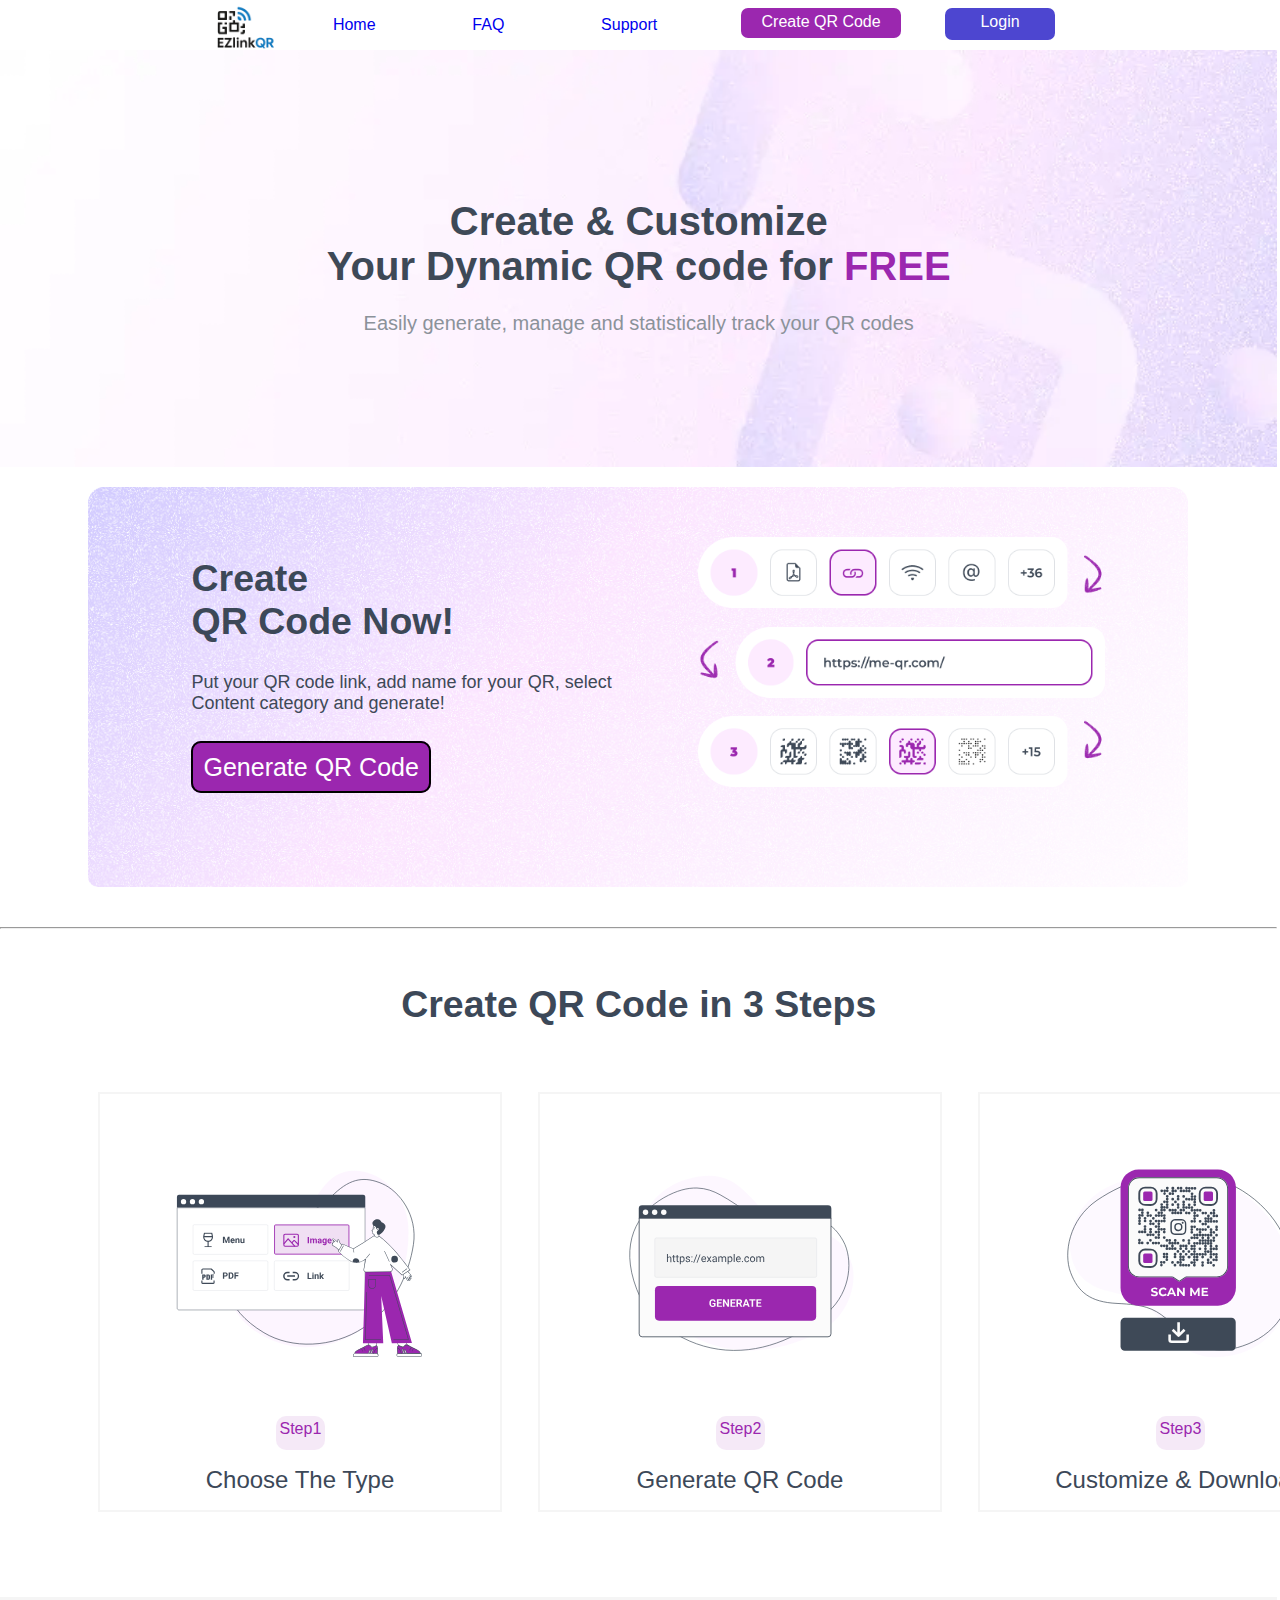
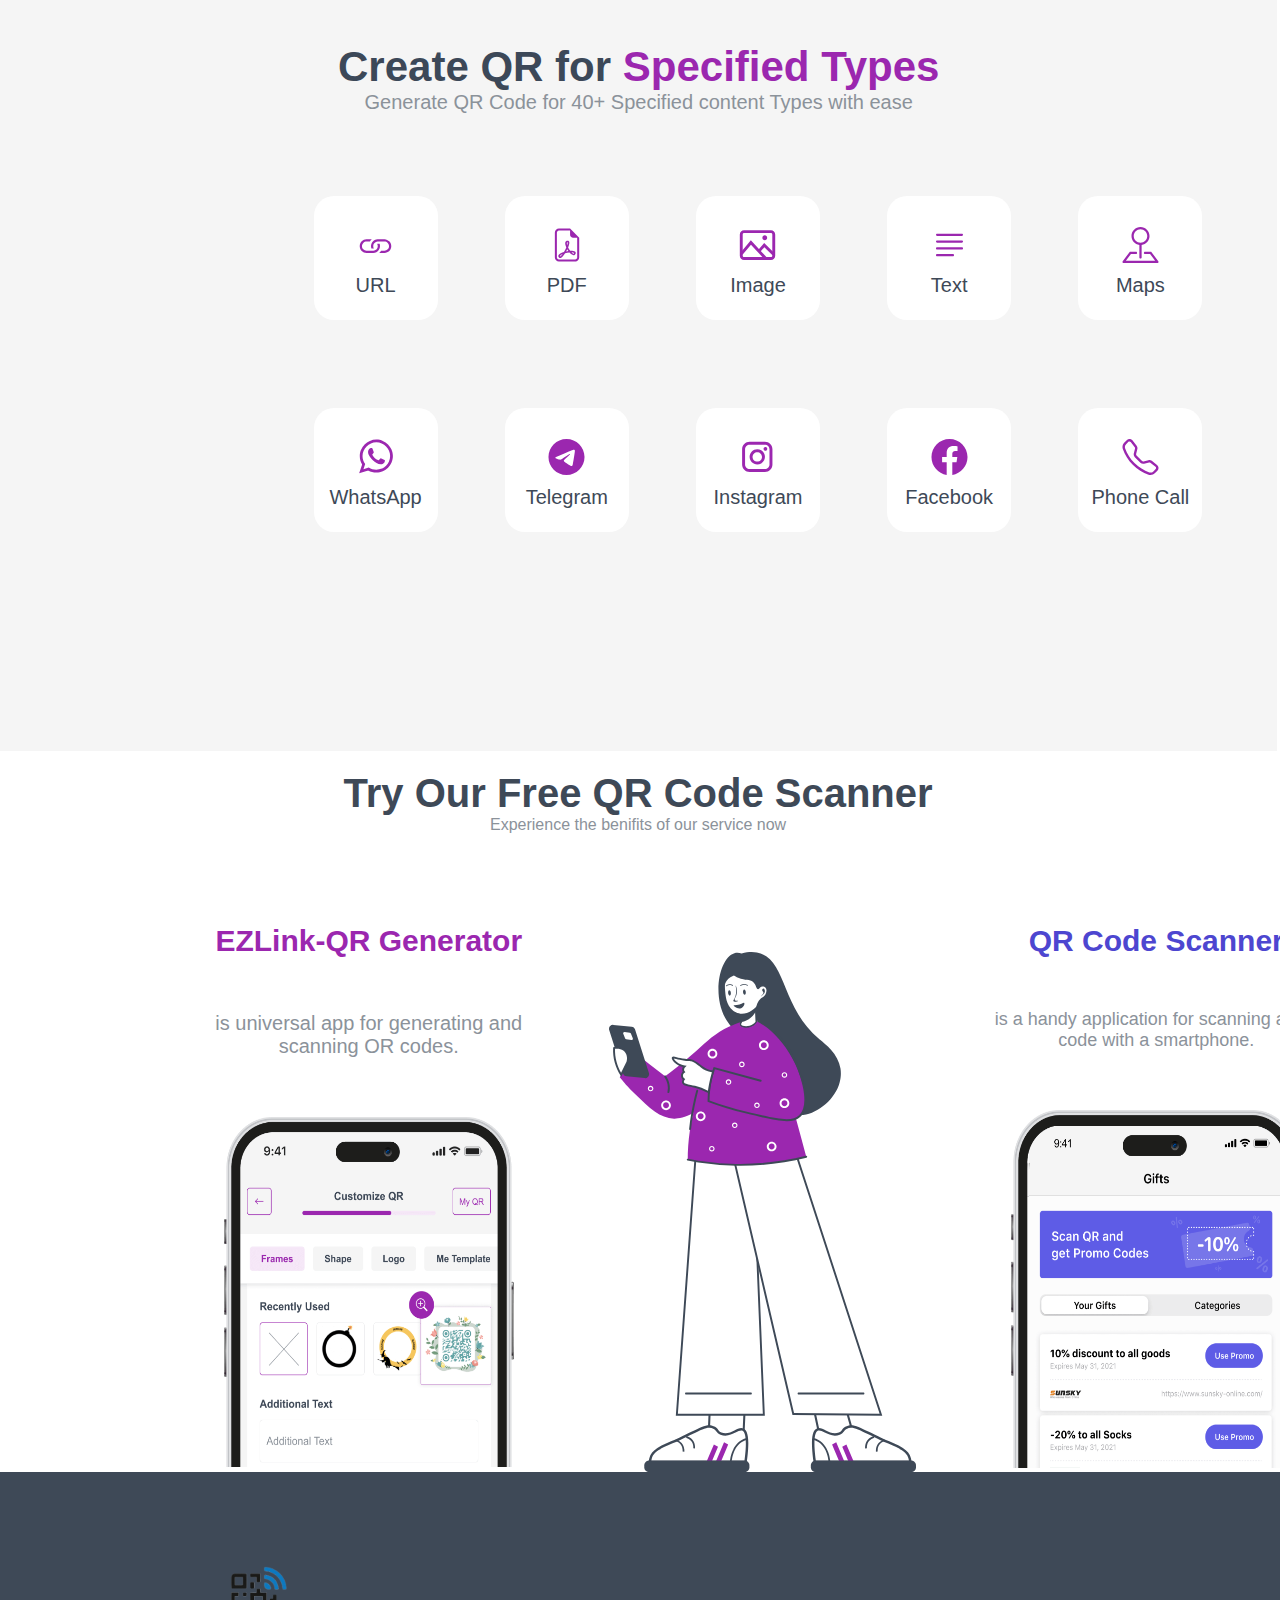
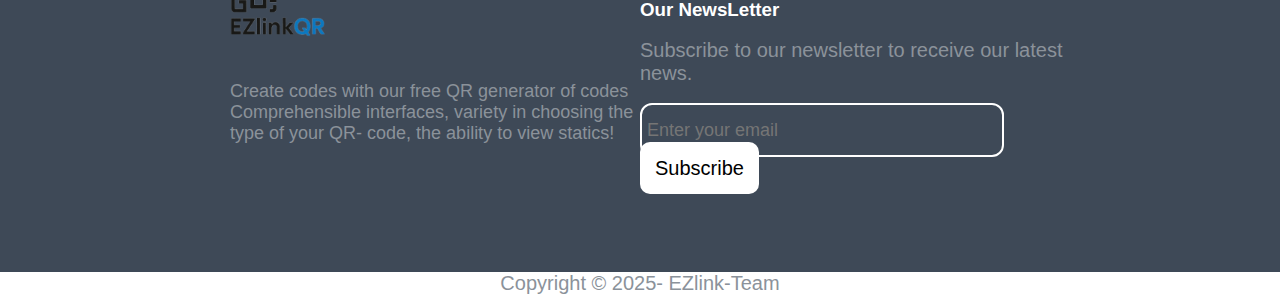
<file: index.html>
<!DOCTYPE html>
<html lang="en">
<head>
    <meta charset="UTF-8">
    <meta name="viewport" content="width=device-width, initial-scale=1.0">
    <title>EZLink QR</title>
    <link rel="stylesheet" href="style.css">
    <link rel="icon" href="1.png">
</head>
<body>
    <div class="header">
            <div class="navbar">
             <img  id="logo" src="2.png" style="height: 90px;">
            <a href="index.html" style="text-decoration: none;">Home</a>&nbsp;&nbsp;
            <a href="faq.html" style="text-decoration: none;" >FAQ</a>&nbsp;&nbsp;
            <a href="login.html"style="text-decoration: none;">Support</a>
            <a  id="one" href="#" style="text-decoration: none;">Create QR Code</a>
            <a  id="two" href="login.html" style="text-decoration: none;">Login</a>  
        </div>
    </div>
    <div class="mainbody">
        <h1>Create & Customize
            <br>
            Your Dynamic QR code for 
            <span>FREE</span>
            <br>
        </h1>
        <br>
            <p> Easily generate, manage and statistically track your QR codes</p>      
    </div>
    
        <div class="middle">
          
            <div class="middle1">
                <div id="text">
                    <h2>Create
                        <br>
                        QR Code Now!
                    </h2>
                    <br>    
                    <p>Put your QR code link, add name for your QR, select  <br>
                        Content category and generate!
                    </p>
                    <br>
                    <a href="#" style="text-decoration: none;">Generate QR Code</a>
                </div>
                <div id="img">
                    <img src="article-banner.png" alt="middle img" style="height: 250px;" >
                </div>
            </div>
             
        </div>
    
        <div class="steps">
            <hr>
            <br><br><br>
            <div id="stepsheading">
                <h2 >Create QR Code in 3 Steps</h2>
            </div>
            <div class="stepbox">
                <div id="step1">
                    <img src="step-1.svg" style="height: 305px;" width="250px" >
                    <small>Step1</small>
                    <p id="step1text">Choose The Type </p>
                </div>
                <div id="step2">
                    <img src="step-2.svg" style="height: 305px;" width="250px" >
                    <small>Step2</small>
                    <p id="step1text">Generate QR Code</p>

                </div>
                <div id="step3">
                    <img src="step-3.svg" style="height: 305px;" width="250px" >
                    <small>Step3</small>
                    <p id="step1text">Customize & Download</p>
                </div>
            </div>
        </div>
    <div class="moreitems">
        <div id="moreheading">
            <h2>Create QR for <span>Specified Types</span></h2>
            <p>Generate QR Code for 40+ Specified content Types with ease</p>
        </div>
        <div id="main">
            <div id="main1">
                <div id="box1">
                    <a href="#" style="text-decoration: none;">
                        <img id="boximg1" src="attach.svg" style=" height: 50px;" width="37px"   >
                    <p>URL</p>
                    </a>     
                </div>
            <div id="box2">
                <a href="#" style="text-decoration: none;">
                        <img id="boximg2" src="PDF.svg" style=" height: 50px;" width="37px"   >
                    <p>PDF</p>
                </a>
            </div>
            <div id="box3">
                <a href="#" style="text-decoration: none;">
                        <img id="boximg3" src="IMAGE.svg" style=" height: 50px;" width="37px"   >
                    <p>Image</p>
                </a>
            </div>
            <div id="box4">
                <a href="#" style="text-decoration: none;">
                        <img id="boximg4" src="TEXT.svg" style=" height: 50px;" width="37px"   >
                    <p>Text</p>
                </a>
            </div>
            <div id="box5">
            <a href="#" style="text-decoration: none;">
                        <img id="boximg5" src="MAPS.svg" style=" height: 50px;" width="37px"   >
                    <p>Maps</p>
                </a>
            </div>
            </div>
            <div id="main2">
                <div id="box6">
                    <a href="#" style="text-decoration: none;">
                        <img id="boximg6" src="WHT.svg" style=" height: 50px;" width="37px"   >
                    <p>WhatsApp</p>
                </a>
                </div>
            <div id="box7">
                <a href="#" style="text-decoration: none;">
                        <img id="boximg7" src="TELE.svg" style=" height: 50px;" width="37px"   >
                    <p>Telegram</p>
                </a>
            </div>
            <div id="box8">
                <a href="#" style="text-decoration: none;">
                        <img id="boximg8" src="INSTA.svg" style=" height: 50px;" width="37px"   >
                    <p>Instagram</p>
                </a>
            </div>
            <div id="box9">
                <a href="#" style="text-decoration: none;">
                        <img id="boximg8" src="FACE.svg" style=" height: 50px;" width="37px"   >
                    <p>Facebook</p>
                </a>
            </div>
            <div id="box10">
                <a href="#" style="text-decoration: none;">
                        <img id="boximg1" src="PHONE.svg" style=" height: 50px;" width="37px"   >
                    <p>Phone Call</p>
                </a>
            </div>
            </div>
        </div>
    </div>
        <div class="freeinfo">
            <div id="heading">
            <h2>Try Our Free QR Code Scanner</h2>
            <p>Experience the benifits of our service now</p>
        </div>
        <div class="data">
            <div id="free1">
                <h2>EZLink-QR Generator</h2>
                <br><br><br>
                <p>is universal app for generating and scanning OR codes.</p>
                <br><br><br>
                <img src="generator.png" style="height: 350px;" width="290px">
            </div>
           <div id="free2">
            <img src="girl4.svg" alt="">
           </div>
        <div id="free3"> 
            <h2>QR Code Scanner</h2>
            <br><br>
            <p>is a handy application for scanning a QR code with a smartphone.</p>
            <br><br><br>    
            <img src="scanner.png" style="height: 358px;" width="290px">
        </div>
        </div>
        </div>

        
        <div class="footer">
            <div id="footer1">
                <img src="2.png" style="height: 150px;" >
                <p>Create codes with our free QR generator of codes <br>
                    Comprehensible interfaces, variety in choosing the type of your QR- 
                    code, the ability to view statics!
                </p>
            </div>
            <div id="footer2">
                <br><br><br><br>
                <h3>Our NewsLetter</h3>
                <br>
                <p>Subscribe to our newsletter to receive our latest news.</p>
                <br>
                <input type="text" placeholder="Enter your email" required>
               <a href="#"  style="text-decoration: none;">Subscribe </a>
            </div>
            </div>
        <div class="footercopy">
                <p>Copyright &copy; 2025- EZlink-Team</p>
        </div>
</body>
</html>
</file>
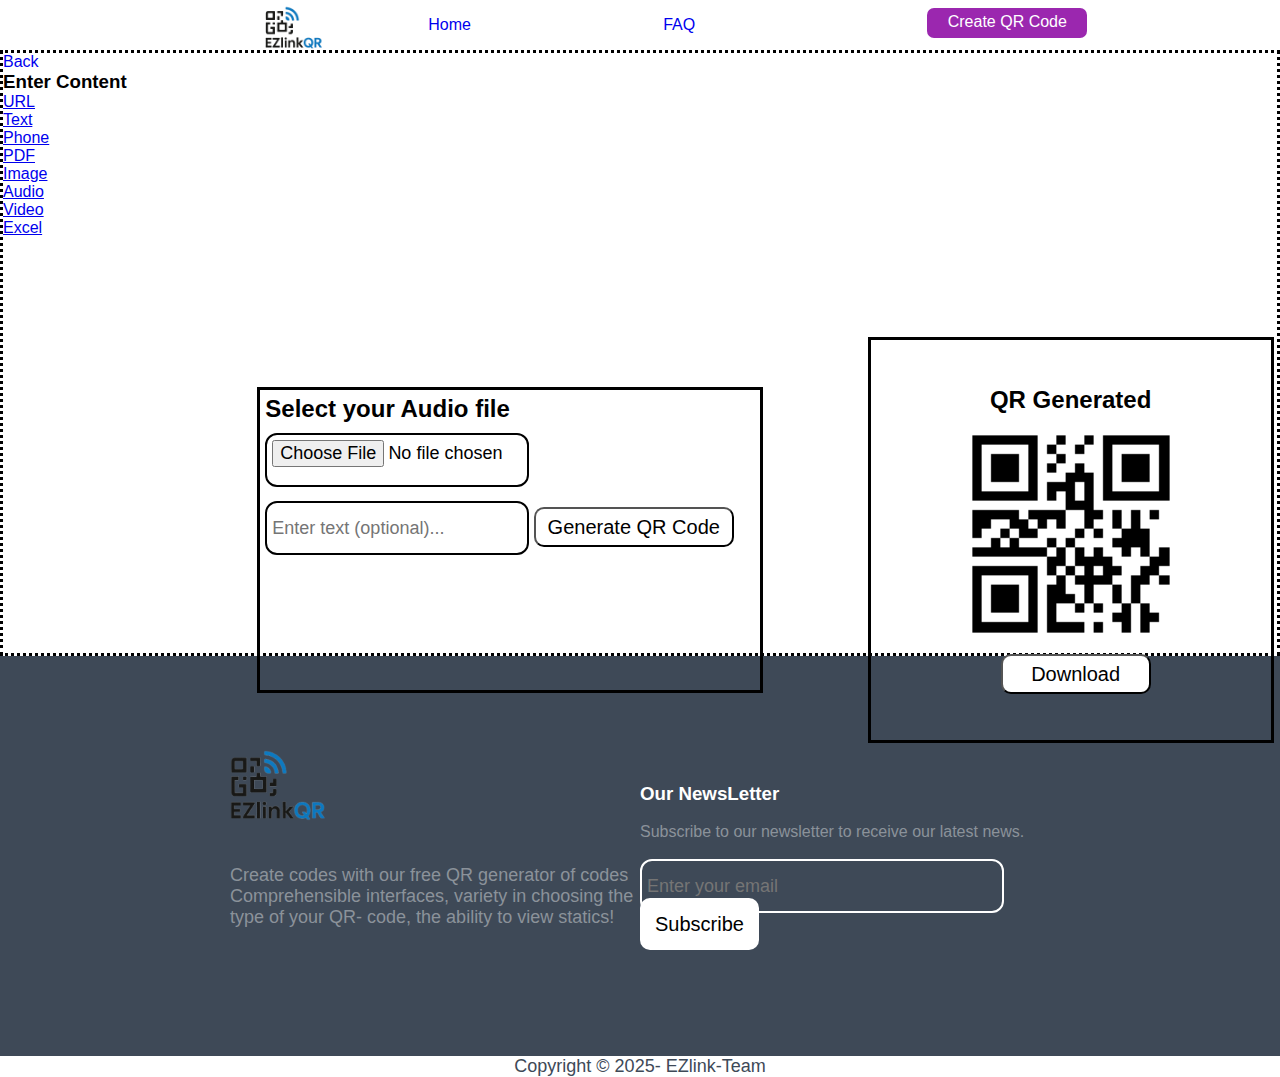
<file: audio.html>
<!DOCTYPE html>
<html lang="en">
<head>
    <meta charset="UTF-8">
    <meta name="viewport" content="width=device-width, initial-scale=1.0">
    <title>Create QR Code</title>
    <link rel="stylesheet" href="create.css">
    <link rel="icon" href="1.png" type="image/png">

</head>
<body>
    <div class="header">
        <div class="navbar">
         <img  id="logo" src="2.png" style="height: 90px;">
        <a href="index.html" style="text-decoration: none;">Home</a>&nbsp;&nbsp;
        <a href="faq.html" style="text-decoration: none;" >FAQ</a>&nbsp;&nbsp;
        <a  id="one" href="#" style="text-decoration: none;">Create QR Code</a>
    </div>
</div>
    <div id="maincontainer">
        <div id="go">
            <a  href="index.html" style="text-decoration: none;">Back</a>
        </div>
        
        <div id="upper">
            <h3>Enter Content</h3>
            <div id="progressbar">
                <div id="progress1"></div>
                <div id="progress2"></div>
            </div>
            </div>
            <div id="main_box">
                <a href="create.html" ><div class="box"><i class="fa-solid fa-link url"></i>URL</div></a> 
                <a href="text.html"><div class="box"><i class="fa-solid fa-align-justify text"></i>Text</div></a>
                <a href="phone.html">  <div class="box"><i class="fa-solid fa-phone phone"></i>Phone</div></a> 
                <a href="pdf.html">    <div class="box"><i class="fa-solid fa-file-pdf pdf"></i>PDF</div></a>
                <a href="image.html">    <div class="box"><i class="fa-solid fa-image image"></i>Image</div></a> 
                 <a href="audio.html">    <div class="box"><i class="fa-solid fa-music audio"></i>Audio</div></a>
                  <a href="video.html">   <div class="box"><i class="fa-solid fa-file-video video"></i>Video</div></a>
                   <a href="excel.html">  <div class="box"><i class="fa-solid fa-file-excel excel"></i>Excel</div></a>
            </div>
       <div id="middle">
            <div class="homecontainer">
                <div class="home">
                    <h2>Select your Audio file </h2>
                    <input type="file" id="qrinput" accept="audio/*"  required>
                    <input type="text" id="qrinput" placeholder="Enter text (optional)...">
                    <button id="generatebtn">Generate QR Code</button>
                </div>
            </div>

        <div id="qrpopup">
            <h2>QR Generated</h2>
            <img src="qr.jpg" alt="qr img here" id="qrimg">
            <button id="downloadbtn">Download</button>
            </div>
       
        </div>
    </div>
        <div class="footer">
            <div id="footer1">
                <img src="2.png" style="height: 150px;" >
                <p>Create codes with our free QR generator of codes <br>
                    Comprehensible interfaces, variety in choosing the type of your QR- 
                    code, the ability to view statics!
                </p>
            </div>
            <div id="footer2">
                <br><br><br><br>
                <h3>Our NewsLetter</h3>
                <br>
                <p>Subscribe to our newsletter to receive our latest news.</p>
                <br>
                <input type="text" placeholder="Enter your email" required>
               <a href="#"  style="text-decoration: none;">Subscribe </a>
            </div>
            </div>
        <div class="footercopy">
                <p>Copyright &copy; 2025- EZlink-Team</p>
        </div>    
<script src="create.js"></script>


























    
</body>
</html>
</file>
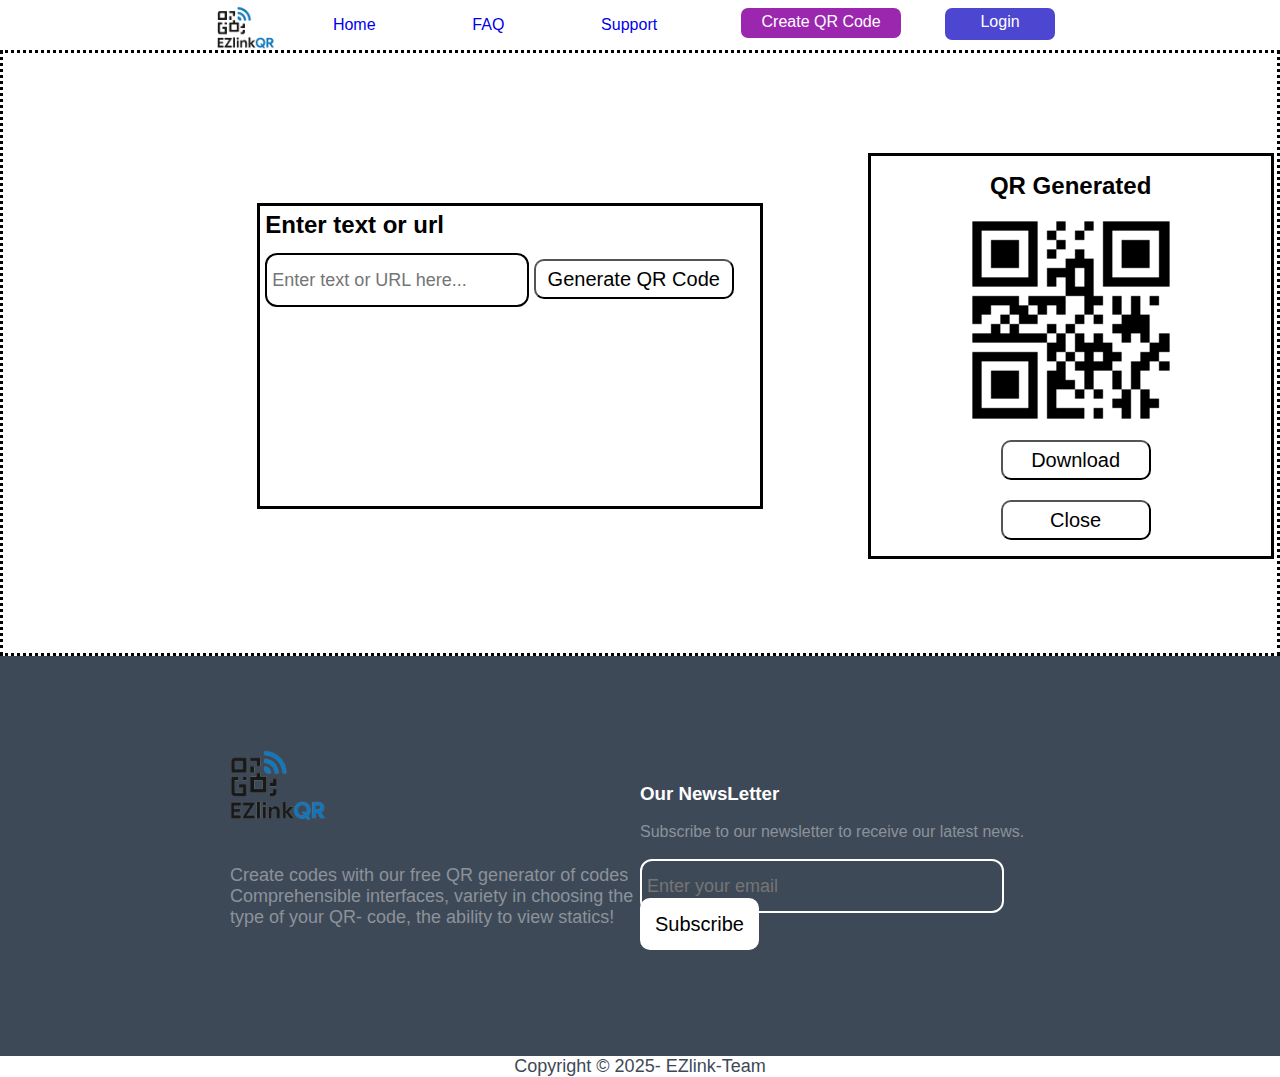
<file: create.html>
<!DOCTYPE html>
<html lang="en">
<head>
    <meta charset="UTF-8">
    <meta name="viewport" content="width=device-width, initial-scale=1.0">
    <title>Create QR Code</title>
    <link rel="stylesheet" href="create.css">
    <link rel="icon" href="1.png" type="image/png">

</head>
<body>
    <div class="header">
        <div class="navbar">
         <img  id="logo" src="2.png" style="height: 90px;">
        <a href="index.html" style="text-decoration: none;">Home</a>&nbsp;&nbsp;
        <a href="faq.html" style="text-decoration: none;" >FAQ</a>&nbsp;&nbsp;
        <a href="login.html"style="text-decoration: none;">Support</a>
        <a  id="one" href="#" style="text-decoration: none;">Create QR Code</a>
        <a  id="two" href="login.html" style="text-decoration: none;">Login</a>  
    </div>
</div>
    <div id="maincontainer">
       <div id="middle">
            <div class="homecontainer">
                <div class="home">
                    <h2>Enter text or url</h2>
                    <input type="text" id="qrinput" placeholder="Enter text or URL here...">
                    <button id="generatebtn">Generate QR Code</button>
                </div>
            </div>

        <div id="qrpopup">
            <h2>QR Generated</h2>
            <img src="qr.jpg" alt="qr img here" id="qrimg">
            <button id="downloadbtn">Download</button>
            <button id="closebtn">Close</button>
        </div>
       
        </div>
    </div>




        <div class="footer">
            <div id="footer1">
                <img src="2.png" style="height: 150px;" >
                <p>Create codes with our free QR generator of codes <br>
                    Comprehensible interfaces, variety in choosing the type of your QR- 
                    code, the ability to view statics!
                </p>
            </div>
            <div id="footer2">
                <br><br><br><br>
                <h3>Our NewsLetter</h3>
                <br>
                <p>Subscribe to our newsletter to receive our latest news.</p>
                <br>
                <input type="text" placeholder="Enter your email" required>
               <a href="#"  style="text-decoration: none;">Subscribe </a>
            </div>
            </div>
        <div class="footercopy">
                <p>Copyright &copy; 2025- EZlink-Team</p>
        </div>














    
<script src="create.js"></script>


























    
</body>
</html>
</file>
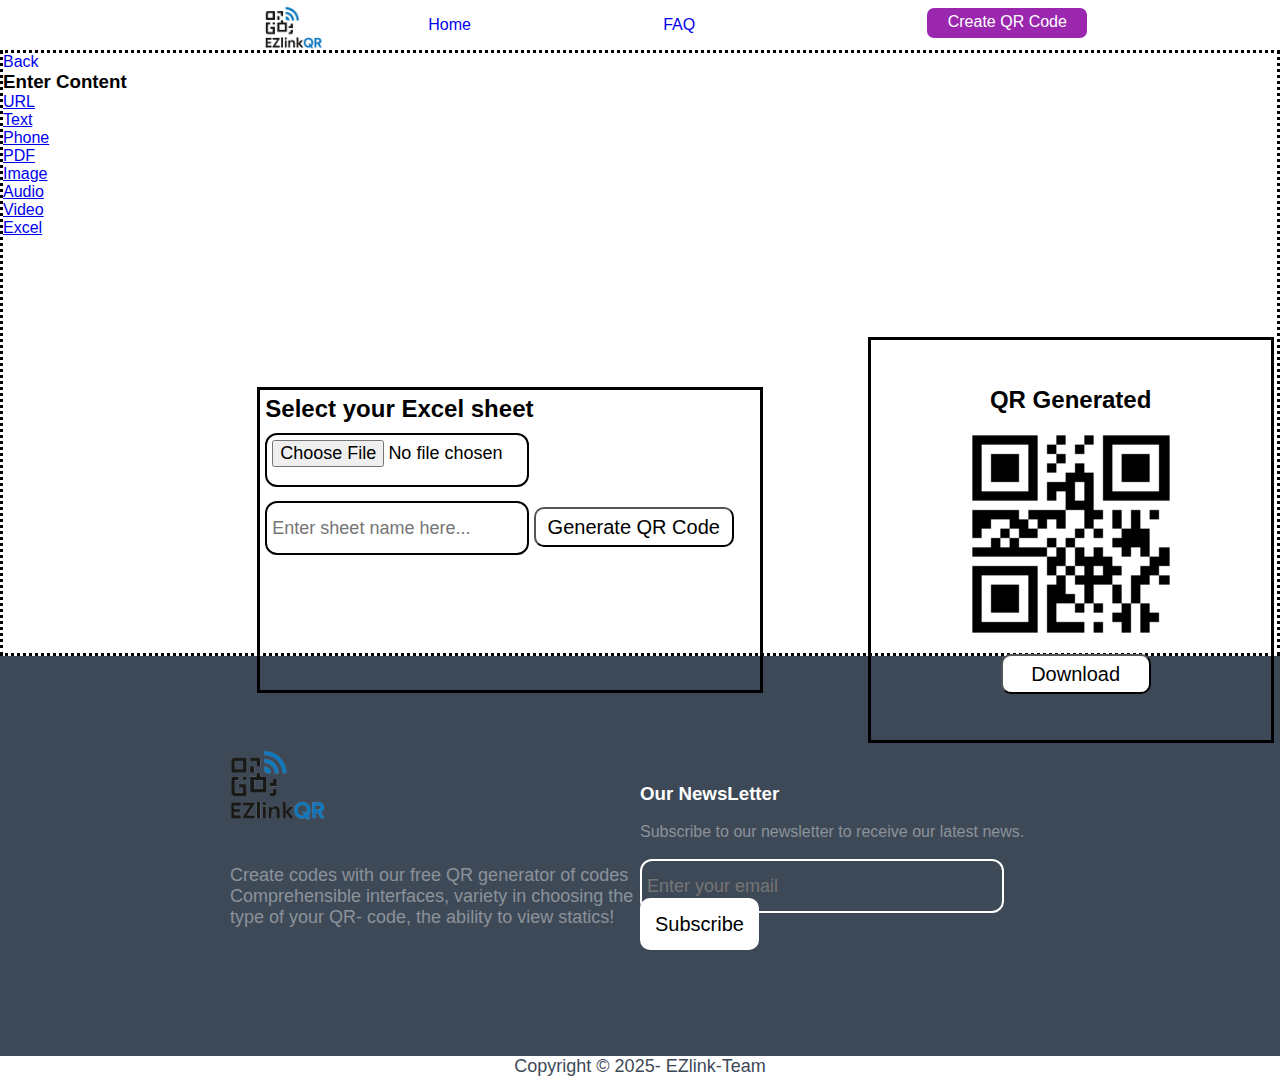
<file: excel.html>
<!DOCTYPE html>
<html lang="en">
<head>
    <meta charset="UTF-8">
    <meta name="viewport" content="width=device-width, initial-scale=1.0">
    <title>Create QR Code</title>
    <link rel="stylesheet" href="create.css">
    <link rel="icon" href="1.png" type="image/png">

</head>
<body>
    <div class="header">
        <div class="navbar">
         <img  id="logo" src="2.png" style="height: 90px;">
        <a href="index.html" style="text-decoration: none;">Home</a>&nbsp;&nbsp;
        <a href="faq.html" style="text-decoration: none;" >FAQ</a>&nbsp;&nbsp;
        <a  id="one" href="#" style="text-decoration: none;">Create QR Code</a>
    </div>
</div>
    <div id="maincontainer">
        <div id="go">
            <a  href="index.html" style="text-decoration: none;">Back</a>
        </div>
        
        <div id="upper">
            <h3>Enter Content</h3>
            <div id="progressbar">
                <div id="progress1"></div>
                <div id="progress2"></div>
            </div>
            </div>
            <div id="main_box">
                <a href="create.html" ><div class="box"><i class="fa-solid fa-link url"></i>URL</div></a> 
                <a href="text.html"><div class="box"><i class="fa-solid fa-align-justify text"></i>Text</div></a>
                <a href="phone.html">  <div class="box"><i class="fa-solid fa-phone phone"></i>Phone</div></a> 
                <a href="pdf.html">    <div class="box"><i class="fa-solid fa-file-pdf pdf"></i>PDF</div></a>
                <a href="image.html">    <div class="box"><i class="fa-solid fa-image image"></i>Image</div></a> 
                 <a href="audio.html">    <div class="box"><i class="fa-solid fa-music audio"></i>Audio</div></a>
                  <a href="video.html">   <div class="box"><i class="fa-solid fa-file-video video"></i>Video</div></a>
                   <a href="excel.html">  <div class="box"><i class="fa-solid fa-file-excel excel"></i>Excel</div></a>
            </div>
       <div id="middle">
            <div class="homecontainer">
                <div class="home">
                    <h2>Select  your Excel sheet</h2>
                  <input type="file" id="fileInput" accept=".xlsx, .xls, .csv" onchange="handleFile(event) " required>
                    <input type="text" id="sheetName" placeholder="Enter sheet name here...">
                   
                    <button id="generatebtn">Generate QR Code</button>
                </div>
            </div>

        <div id="qrpopup">
            <h2>QR Generated</h2>
            <img src="qr.jpg" alt="qr img here" id="qrimg">
            <button id="downloadbtn">Download</button>
            </div>
       
        </div>
    </div>
        <div class="footer">
            <div id="footer1">
                <img src="2.png" style="height: 150px;" >
                <p>Create codes with our free QR generator of codes <br>
                    Comprehensible interfaces, variety in choosing the type of your QR- 
                    code, the ability to view statics!
                </p>
            </div>
            <div id="footer2">
                <br><br><br><br>
                <h3>Our NewsLetter</h3>
                <br>
                <p>Subscribe to our newsletter to receive our latest news.</p>
                <br>
                <input type="text" placeholder="Enter your email" required>
               <a href="#"  style="text-decoration: none;">Subscribe </a>
            </div>
            </div>
        <div class="footercopy">
                <p>Copyright &copy; 2025- EZlink-Team</p>
        </div>    
<script src="create.js"></script>


























    
</body>
</html>
</file>
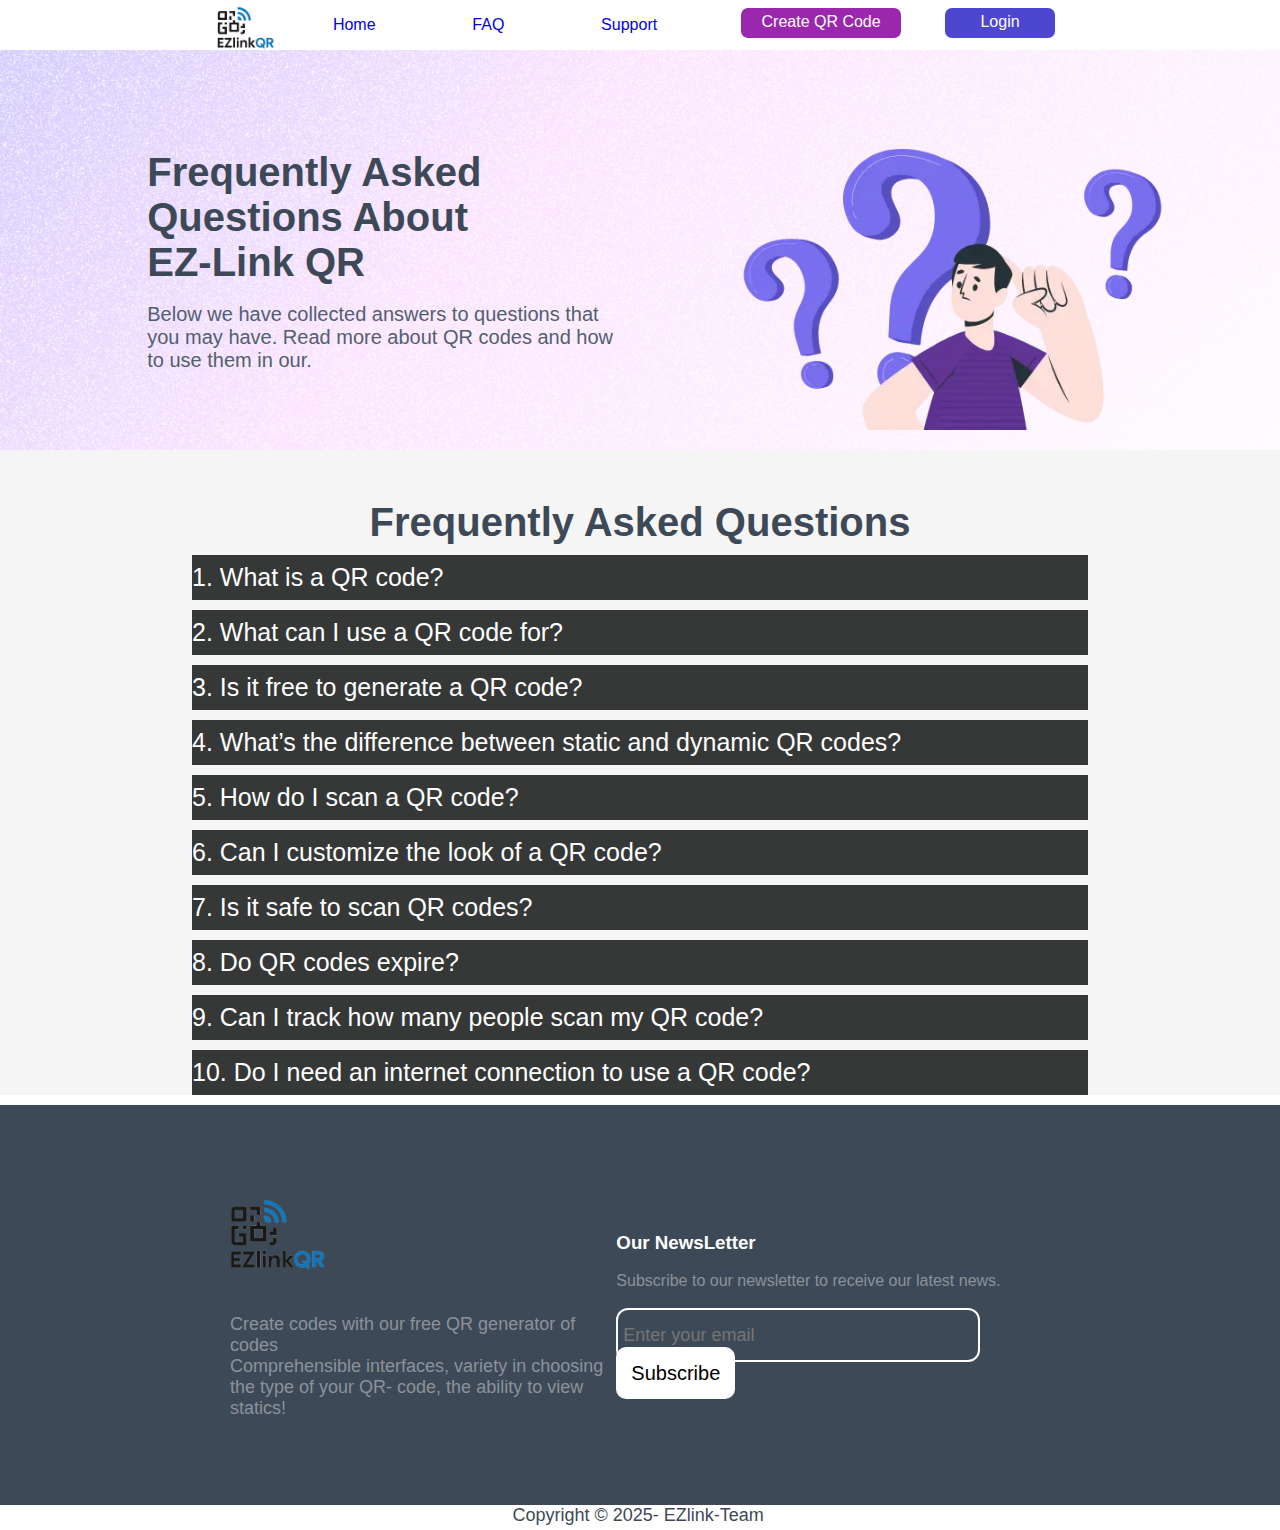
<file: faq.html>
<!DOCTYPE html>
<html lang="en">

<head>
    <meta charset="UTF-8">
    <meta name="viewport" content="width=device-width, initial-scale=1.0">
    <title>FAQ</title>
    <link rel="stylesheet" href="faq.css">


</head>

<body>
    <div class="header">
        <div class="navbar">
            <img id="logo" src="2.png" style="height: 90px;">
            <a href="index.html" style="text-decoration: none;">Home</a>&nbsp;&nbsp;
            <a href="faq.html" style="text-decoration: none;">FAQ</a>&nbsp;&nbsp;
            <a href="login.html" style="text-decoration: none;">Support</a>
            <a id="one" href="#" style="text-decoration: none;">Create QR Code</a>
            <a id="two" href="login.html" style="text-decoration: none;">Login</a>
        </div>
    </div>
    <div class="faq">
        <div id="faqtext">
            <h1>Frequently Asked <br>
                Questions About <br>
                EZ-Link QR <br>
            </h1>
            <br>
            <p> Below we have collected answers to questions that <br>
                you may have. Read more about QR codes and how <br>
                to use them in our. <br>
            </p>
        </div>
        <div>
            <img src="faq img.webp" alt="">
        </div>
    </div>
    <div class="faqmain">

        <h1>Frequently Asked Questions</h1>


        <div class="accordin">
            <div class="accordin-item">
                <div class="accordin-title">1. What is a QR code?</div>
                <div class="accordin-content">A QR (Quick Response) code is a type of 2D barcode that can store data
                    such as URLs, text, contact information, Wi-Fi credentials, and more. It can be scanned using
                    smartphone cameras or QR code scanners.

                </div>
            </div>
            <div class="accordin-item">
                <div class="accordin-title">2. What can I use a QR code for?
                </div>
                <div class="accordin-content">You can use QR codes for:
                    <br>
                  - Website links
                   <br> 
                  - Contact information (vCards)
                    <br>
                  -  Event details
                    <br>
                  -  App downloads
                  <br>  
                 -   Wi-Fi network sharing
                 <br>   
                 -   Payments and donations
                 <br>   
                  -  Location sharing
                  <br>  
                  -  Social media profiles</div>
            </div>
            <div class="accordin-item">
                <div class="accordin-title">3. Is it free to generate a QR code?</div>
                <div class="accordin-content">Yes, most QR code generators allow you to create basic QR codes for free. Advanced features like analytics, dynamic QR codes, or custom designs may require a subscription or payment.

                </div>
            </div>
            <div class="accordin-item">
                <div class="accordin-title">4. What’s the difference between static and dynamic QR codes?
                </div>
                <div class="accordin-content">-Static QR Code: Once created, the data cannot be changed.
                    <br>
                   - Dynamic QR Code: You can update the content later without changing the QR code image. These often come with tracking and analytics features.</div>
            </div>
            <div class="accordin-item">
                <div class="accordin-title">5. How do I scan a QR code?
                </div>
                <div class="accordin-content">Most smartphones have built-in QR code readers in the camera app. Simply open the camera, point it at the QR code, and tap the notification that appears.

                </div>
            </div>
            <div class="accordin-item">
                <div class="accordin-title">6. Can I customize the look of a QR code?

                </div>
                <div class="accordin-content">Yes! You can change colors, add logos, adjust the design, and choose different patterns. However, make sure the code remains scannable.

                </div>
            </div>
            <div class="accordin-item">
                <div class="accordin-title">7. Is it safe to scan QR codes?

                </div>
                <div class="accordin-content">QR codes themselves are safe, but they can lead to malicious websites. Always verify the source before scanning, and use a QR scanner that shows the URL before opening it.

                </div>
            </div>
            <div class="accordin-item">
                <div class="accordin-title">8. Do QR codes expire?

                </div>
                <div class="accordin-content">-Static QR Codes: Never expire.
                    <br>
                   - Dynamic QR Codes: May expire depending on the service provider or plan.</div>
            </div>
            <div class="accordin-item">
                <div class="accordin-title">9. Can I track how many people scan my QR code?
                </div>
                <div class="accordin-content">Only dynamic QR codes can be tracked. With them, you can monitor scan counts, locations, devices, and more through analytics dashboards</div>
            </div>
            <div class="accordin-item">
                <div class="accordin-title">10. Do I need an internet connection to use a QR code?
             </div>
                <div class="accordin-content">It depends:
                    <br>
                   - If the QR code links to online content (like a website), you’ll need internet.
                        <br>
                   - If it stores data directly (like plain text or contact info), no internet is required to view the content after scanning.
                  </div>
            </div>

        </div>
    </div>
    <div class="footer">
        <div id="footer1">
            <img src="2.png" style="height: 150px;">
            <p>Create codes with our free QR generator of codes <br>
                Comprehensible interfaces, variety in choosing the type of your QR-
                code, the ability to view statics!
            </p>
        </div>
        <div id="footer2">
            <br><br><br><br>
            <h3>Our NewsLetter</h3>
            <br>
            <p>Subscribe to our newsletter to receive our latest news.</p>
            <br>
            <input type="text" placeholder="Enter your email">
            <a href="#" style="text-decoration: none;">Subscribe</a>
        </div>
    </div>
    <div class="footercopy">
        <p>Copyright &copy; 2025- EZlink-Team</p>
    </div>
    <script src="faq.js"></script>
</body>

</html>
</file>
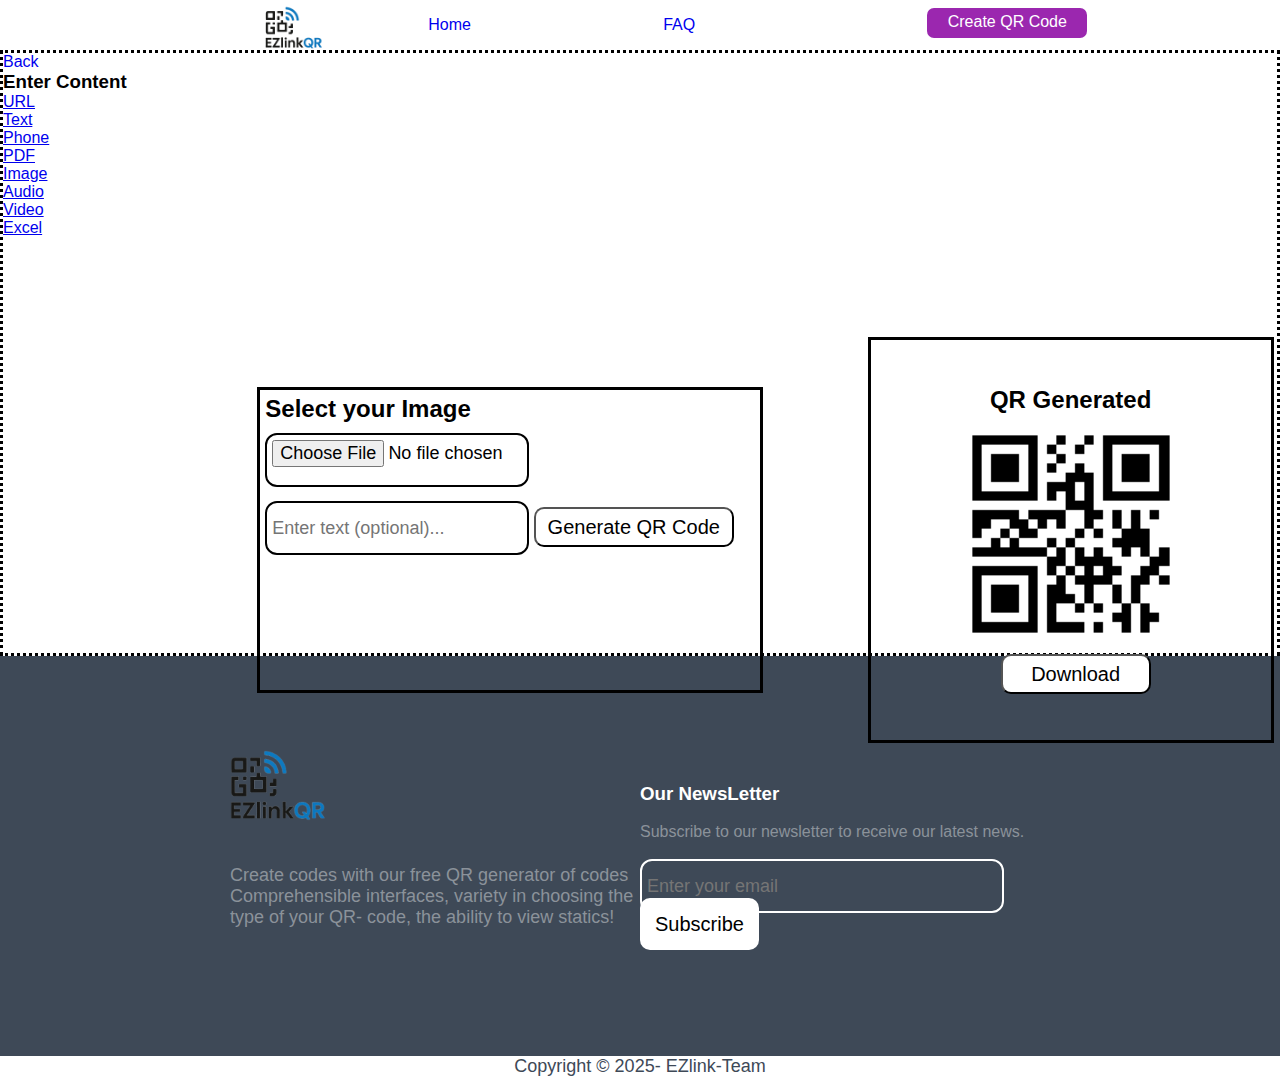
<file: image.html>
<!DOCTYPE html>
<html lang="en">
<head>
    <meta charset="UTF-8">
    <meta name="viewport" content="width=device-width, initial-scale=1.0">
    <title>Create QR Code</title>
    <link rel="stylesheet" href="create.css">
    <link rel="icon" href="1.png" type="image/png">

</head>
<body>
    <div class="header">
        <div class="navbar">
         <img  id="logo" src="2.png" style="height: 90px;">
        <a href="index.html" style="text-decoration: none;">Home</a>&nbsp;&nbsp;
        <a href="faq.html" style="text-decoration: none;" >FAQ</a>&nbsp;&nbsp;
        <a  id="one" href="#" style="text-decoration: none;">Create QR Code</a>
    </div>
</div>
    <div id="maincontainer">
        <div id="go">
            <a  href="index.html" style="text-decoration: none;">Back</a>
        </div>
        
        <div id="upper">
            <h3>Enter Content</h3>
            <div id="progressbar">
                <div id="progress1"></div>
                <div id="progress2"></div>
            </div>
            </div>
            <div id="main_box">
                <a href="create.html" ><div class="box"><i class="fa-solid fa-link url"></i>URL</div></a> 
                <a href="text.html"><div class="box"><i class="fa-solid fa-align-justify text"></i>Text</div></a>
                <a href="phone.html">  <div class="box"><i class="fa-solid fa-phone phone"></i>Phone</div></a> 
                <a href="pdf.html">    <div class="box"><i class="fa-solid fa-file-pdf pdf"></i>PDF</div></a>
                <a href="image.html">    <div class="box"><i class="fa-solid fa-image image"></i>Image</div></a> 
                 <a href="audio.html">    <div class="box"><i class="fa-solid fa-music audio"></i>Audio</div></a>
                  <a href="video.html">   <div class="box"><i class="fa-solid fa-file-video video"></i>Video</div></a>
                   <a href="excel.html">  <div class="box"><i class="fa-solid fa-file-excel excel"></i>Excel</div></a>
            </div>
       <div id="middle">
            <div class="homecontainer">
                <div class="home">
                    <h2>Select your Image</h2>
                    <input type="file" id="fileInput" accept=".jpg,png,jpeg" required>
                    <input type="text" id="qrinput" placeholder="Enter text (optional)...">          
                     <button id="generatebtn">Generate QR Code</button>
                </div>
            </div>

        <div id="qrpopup">
            <h2>QR Generated</h2>
            <img src="qr.jpg" alt="qr img here" id="qrimg">
            <button id="downloadbtn">Download</button>
            </div>
       
        </div>
    </div>
        <div class="footer">
            <div id="footer1">
                <img src="2.png" style="height: 150px;" >
                <p>Create codes with our free QR generator of codes <br>
                    Comprehensible interfaces, variety in choosing the type of your QR- 
                    code, the ability to view statics!
                </p>
            </div>
            <div id="footer2">
                <br><br><br><br>
                <h3>Our NewsLetter</h3>
                <br>
                <p>Subscribe to our newsletter to receive our latest news.</p>
                <br>
                <input type="text" placeholder="Enter your email" required>
               <a href="#"  style="text-decoration: none;">Subscribe </a>
            </div>
            </div>
        <div class="footercopy">
                <p>Copyright &copy; 2025- EZlink-Team</p>
        </div>    
<script src="create.js"></script>


























    
</body>
</html>
</file>
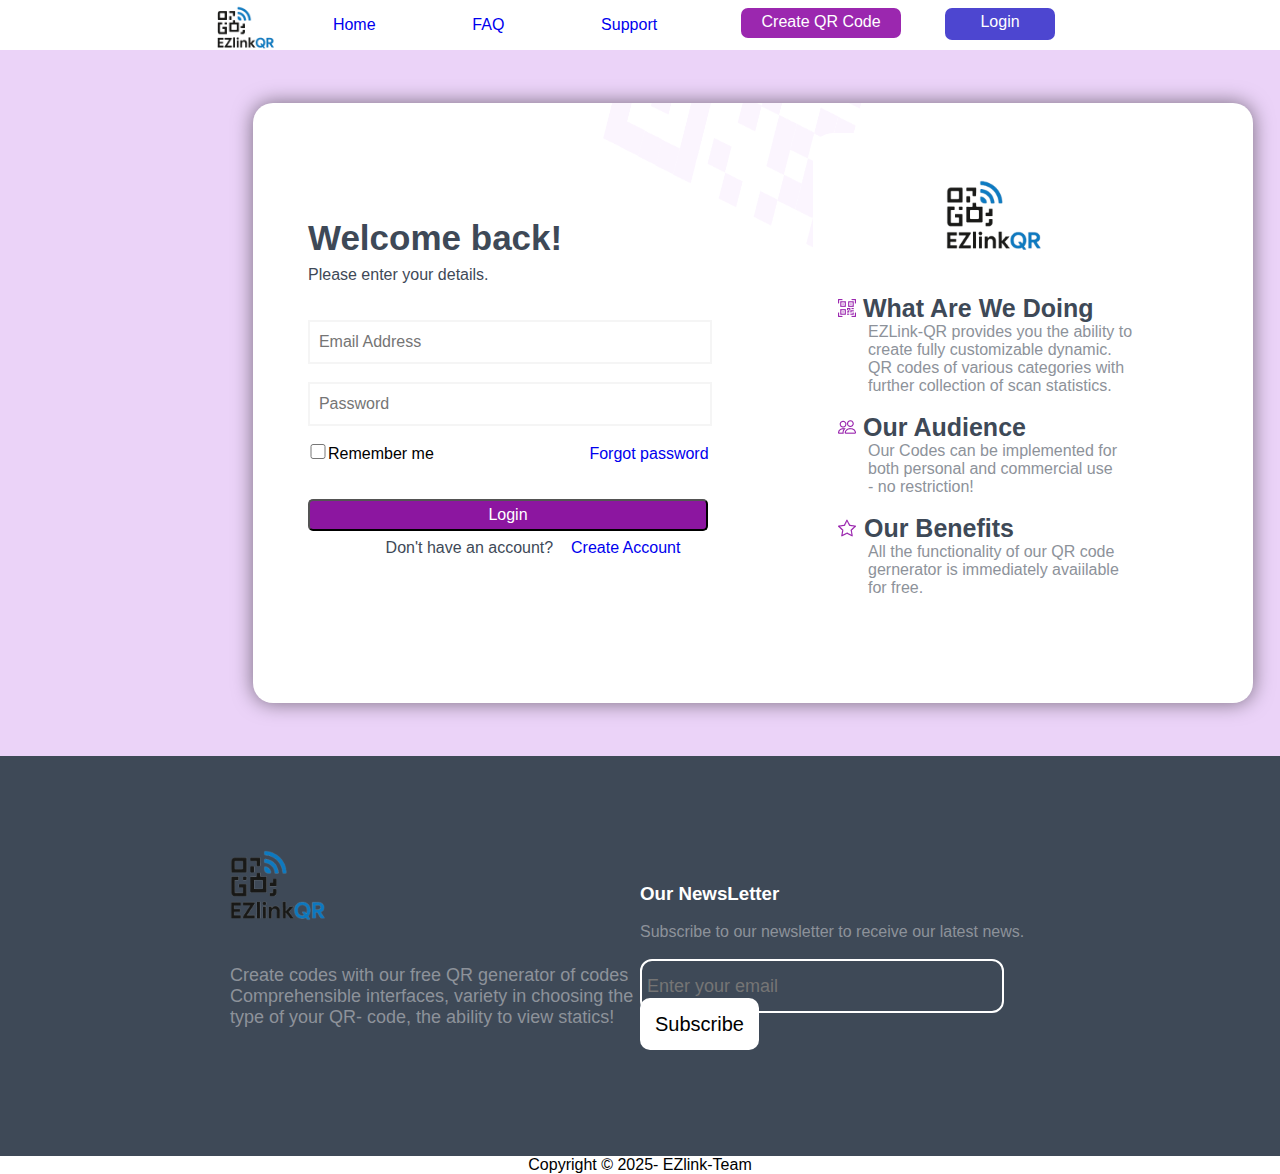
<file: login.html>
<!DOCTYPE html>
<html lang="en">

<head>
    <meta charset="UTF-8">
    <meta name="viewport" content="width=device-width, initial-scale=1.0">
    <title>Login</title>
    <link rel="stylesheet" href="login.css">
    <link rel="icon" href="1.png">
</head>

<body>
    <div class="header">
        <div class="navbar">
            <img id="logo" src="2.png" style="height: 90px;">
            <a href="index.html" style="text-decoration: none;">Home</a>&nbsp;&nbsp;
            <a href="faq.html" style="text-decoration: none;">FAQ</a>&nbsp;&nbsp;
            <a href="#" style="text-decoration: none;">Support</a>
            <a id="one" href="#" style="text-decoration: none;">Create QR Code</a>
            <a id="two" href="login.html" style="text-decoration: none;">Login</a>
        </div>
    </div>
    <div class="container">
        <div class="main">
            <div id="right">
                <h1>Welcome back!</h1>
                <br>
                <p>Please enter your details.</p>
                <br><br>
                <form>
                    <input type="text" name="Email Address" placeholder=" &nbsp;Email Address" required><br><br>
                    <input type="password" name="password" placeholder=" &nbsp;Password" required><br><br>
                    <div id="rightmiddle">
                        <input type="checkbox" name="remember" value="remember">Remember
                        me&nbsp;&nbsp;&nbsp;&nbsp;&nbsp;&nbsp;&nbsp;&nbsp;&nbsp;&nbsp;&nbsp;&nbsp;&nbsp;&nbsp;&nbsp;&nbsp;&nbsp;&nbsp;&nbsp;&nbsp;&nbsp;&nbsp;&nbsp;&nbsp;&nbsp;&nbsp;&nbsp;&nbsp;&nbsp;&nbsp;&nbsp;&nbsp;&nbsp;&nbsp;
                        <a href="#">Forgot password</a>
                        <br><br><br>
                        <button type="Login">Login</button>
                        <br><br>
                        <p>Don't have an account? &nbsp;&nbsp; <a href="registration.html">Create Account</a> </p>
                    </div>
                </form>
            </div>
            <div id="left">
                <div id="leftimage">
                    <img src="2.png" alt="login image" style="height: 150px;">
                </div>
                <h3> <img src="login qr.png" alt="">    What Are We Doing</h3>
                <p>EZLink-QR provides you the ability to <br>
                   create fully customizable dynamic.<br>
                    QR codes of various categories with <br>
                     further collection  of scan statistics.<br>
                   <br>
                 </p>
                <h3> <img src="people.png" alt="">                   Our Audience</h3>
                <p>Our Codes can be implemented for <br>
                    both personal and commercial use <br>
                     - no restriction!</p>
                     <br>
                    <h3> <img src="star.png" alt="">                       Our Benefits</h3>
                    <p>All the functionality of our QR code<br>
                         gernerator is immediately avaiilable<br>
                         for free.</p>
            </div>
        </div>
    </div>
    <div class="footer">
        <div id="footer1">
            <img src="2.png" style="height: 150px;">
            <p>Create codes with our free QR generator of codes <br>
                Comprehensible interfaces, variety in choosing the type of your QR-
                code, the ability to view statics!
            </p>
        </div>
        <div id="footer2">
            <br><br><br><br>
            <h3>Our NewsLetter</h3>
            <br>
            <p>Subscribe to our newsletter to receive our latest news.</p>
            <br>
            <input type="text" placeholder="Enter your email">
            <a href="#" style="text-decoration: none;">Subscribe</a>
        </div>
    </div>
    <div class="footercopy">
        <p>Copyright &copy; 2025- EZlink-Team</p>
    </div>

</body>

</html>
</file>
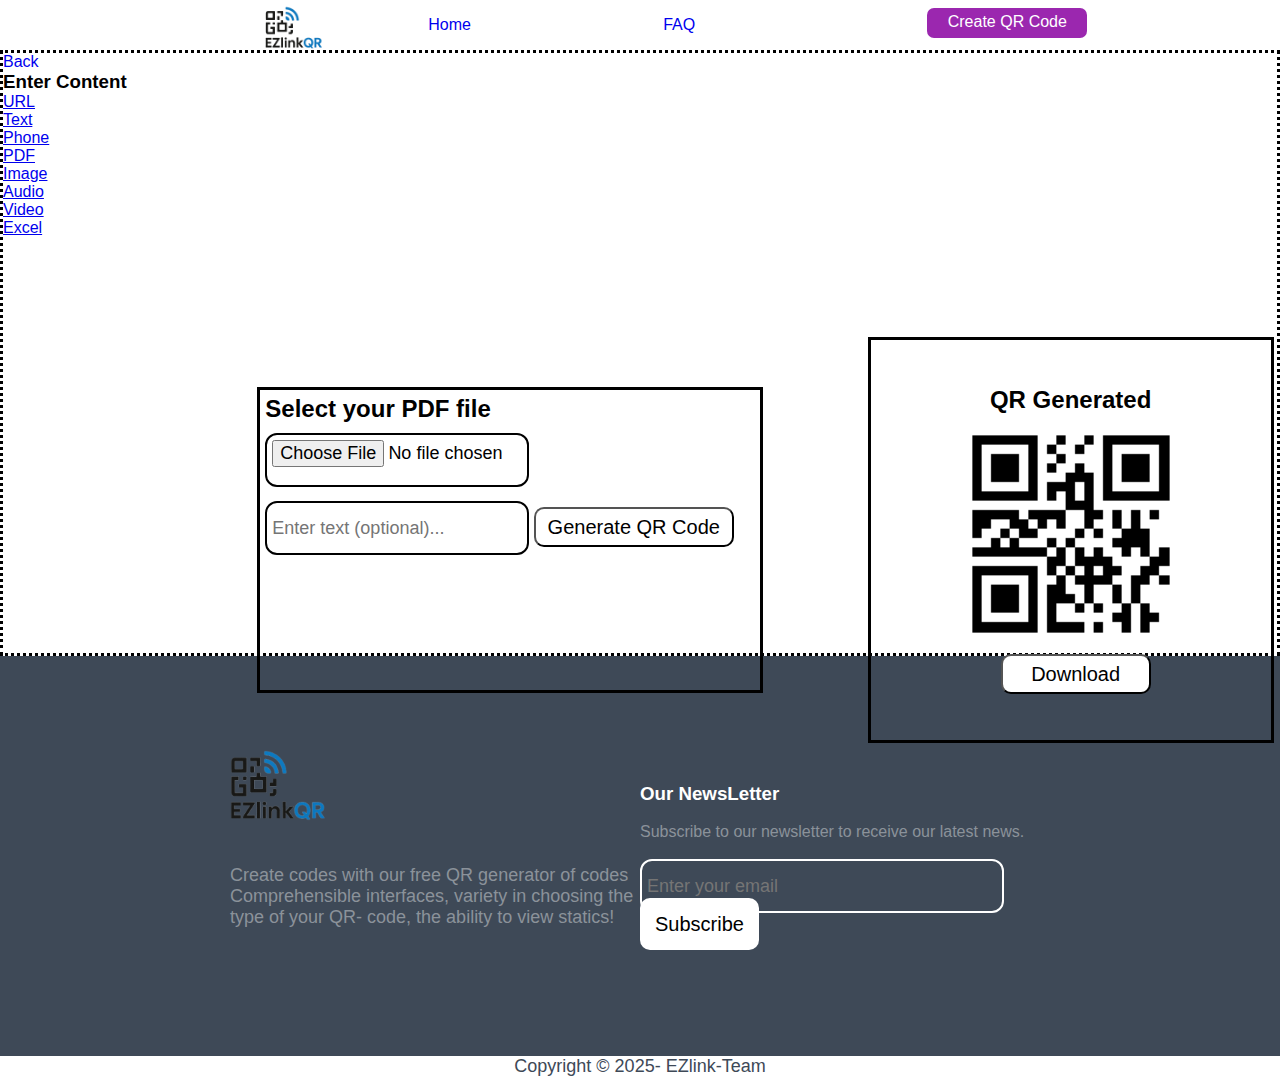
<file: pdf.html>
<!DOCTYPE html>
<html lang="en">
<head>
    <meta charset="UTF-8">
    <meta name="viewport" content="width=device-width, initial-scale=1.0">
    <title>Create QR Code</title>
    <link rel="stylesheet" href="create.css">
    <link rel="icon" href="1.png" type="image/png">

</head>
<body>
    <div class="header">
        <div class="navbar">
         <img  id="logo" src="2.png" style="height: 90px;">
        <a href="index.html" style="text-decoration: none;">Home</a>&nbsp;&nbsp;
        <a href="faq.html" style="text-decoration: none;" >FAQ</a>&nbsp;&nbsp;
        <a  id="one" href="#" style="text-decoration: none;">Create QR Code</a>
    </div>
</div>
    <div id="maincontainer">
        <div id="go">
            <a  href="index.html" style="text-decoration: none;">Back</a>
        </div>
        
        <div id="upper">
            <h3>Enter Content</h3>
            <div id="progressbar">
                <div id="progress1"></div>
                <div id="progress2"></div>
            </div>
            </div>
            <div id="main_box">
                <a href="create.html" ><div class="box"><i class="fa-solid fa-link url"></i>URL</div></a> 
                <a href="text.html"><div class="box"><i class="fa-solid fa-align-justify text"></i>Text</div></a>
                <a href="phone.html">  <div class="box"><i class="fa-solid fa-phone phone"></i>Phone</div></a> 
                <a href="pdf.html">    <div class="box"><i class="fa-solid fa-file-pdf pdf"></i>PDF</div></a>
                <a href="image.html">    <div class="box"><i class="fa-solid fa-image image"></i>Image</div></a> 
                 <a href="audio.html">    <div class="box"><i class="fa-solid fa-music audio"></i>Audio</div></a>
                  <a href="video.html">   <div class="box"><i class="fa-solid fa-file-video video"></i>Video</div></a>
                   <a href="excel.html">  <div class="box"><i class="fa-solid fa-file-excel excel"></i>Excel</div></a>
            </div>
       <div id="middle">
            <div class="homecontainer">
                <div class="home">
                    <h2>Select your PDF file</h2>
                    <input type="file" id="fileInput" accept=".pdf" required>
                    <input type="text" id="qrinput" placeholder="Enter text (optional)...">
                    <button id="generatebtn">Generate QR Code</button>
                </div>
            </div>

        <div id="qrpopup">
            <h2>QR Generated</h2>
            <img src="qr.jpg" alt="qr img here" id="qrimg">
            <button id="downloadbtn">Download</button>
            </div>
       
        </div>
    </div>
        <div class="footer">
            <div id="footer1">
                <img src="2.png" style="height: 150px;" >
                <p>Create codes with our free QR generator of codes <br>
                    Comprehensible interfaces, variety in choosing the type of your QR- 
                    code, the ability to view statics!
                </p>
            </div>
            <div id="footer2">
                <br><br><br><br>
                <h3>Our NewsLetter</h3>
                <br>
                <p>Subscribe to our newsletter to receive our latest news.</p>
                <br>
                <input type="text" placeholder="Enter your email" required>
               <a href="#"  style="text-decoration: none;">Subscribe </a>
            </div>
            </div>
        <div class="footercopy">
                <p>Copyright &copy; 2025- EZlink-Team</p>
        </div>    
<script src="create.js"></script>


























    
</body>
</html>
</file>
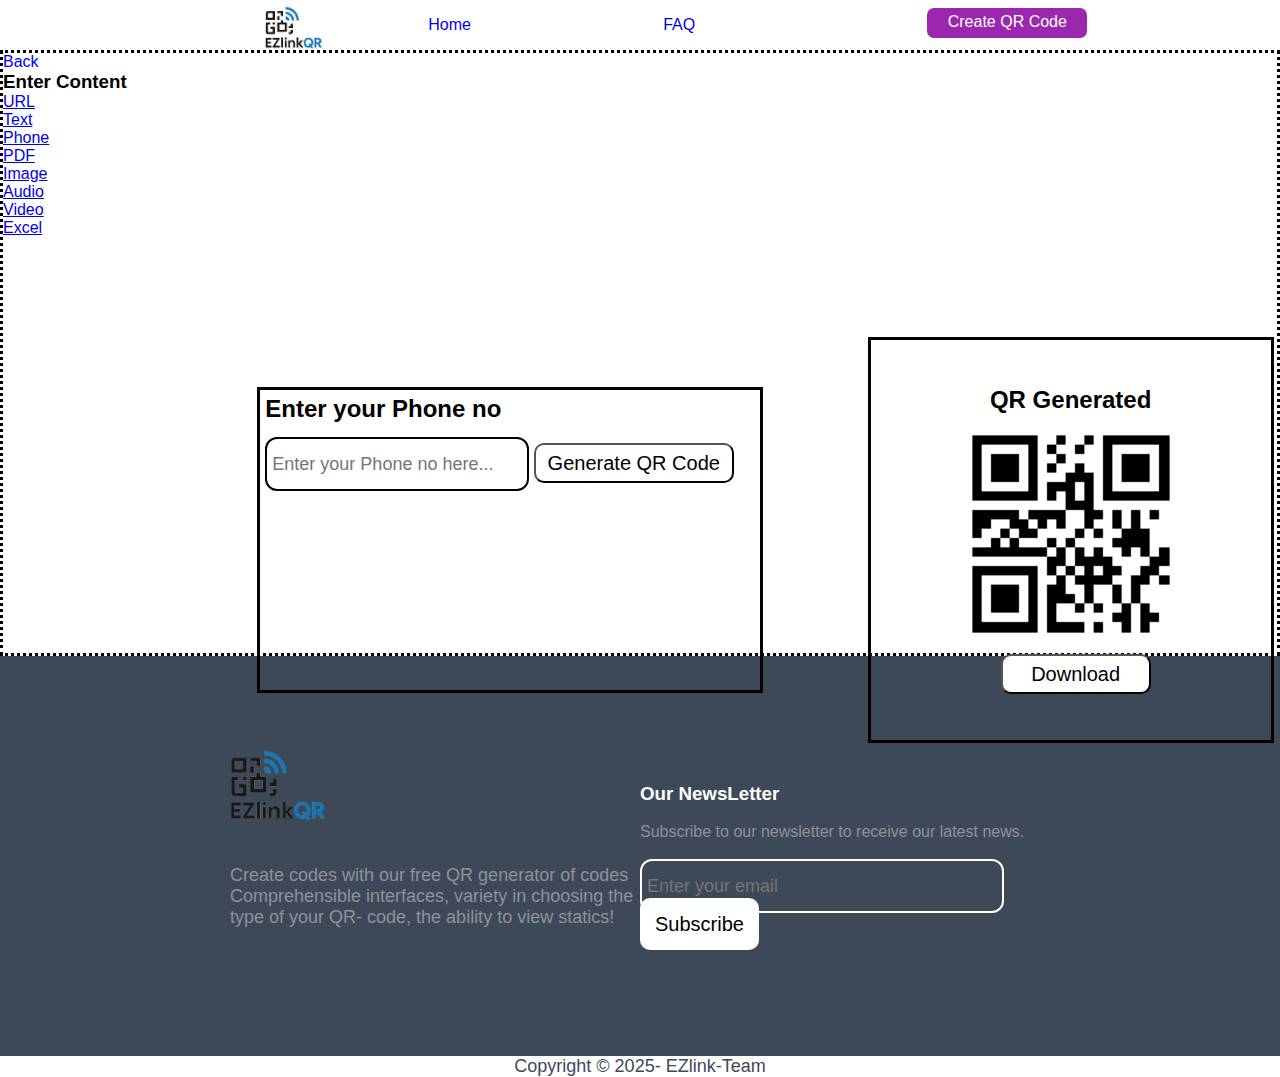
<file: phone.html>
<!DOCTYPE html>
<html lang="en">
<head>
    <meta charset="UTF-8">
    <meta name="viewport" content="width=device-width, initial-scale=1.0">
    <title>Create QR Code</title>
    <link rel="stylesheet" href="create.css">
    <link rel="icon" href="1.png" type="image/png">

</head>
<body>
    <div class="header">
        <div class="navbar">
         <img  id="logo" src="2.png" style="height: 90px;">
        <a href="index.html" style="text-decoration: none;">Home</a>&nbsp;&nbsp;
        <a href="faq.html" style="text-decoration: none;" >FAQ</a>&nbsp;&nbsp;
        <a  id="one" href="#" style="text-decoration: none;">Create QR Code</a>
    </div>
</div>
    <div id="maincontainer">
        <div id="go">
            <a  href="index.html" style="text-decoration: none;">Back</a>
        </div>
        
        <div id="upper">
            <h3>Enter Content</h3>
            <div id="progressbar">
                <div id="progress1"></div>
                <div id="progress2"></div>
            </div>
            </div>
            <div id="main_box">
                <a href="create.html" ><div class="box"><i class="fa-solid fa-link url"></i>URL</div></a> 
                <a href="text.html"><div class="box"><i class="fa-solid fa-align-justify text"></i>Text</div></a>
                <a href="phone.html">  <div class="box"><i class="fa-solid fa-phone phone"></i>Phone</div></a> 
                <a href="pdf.html">    <div class="box"><i class="fa-solid fa-file-pdf pdf"></i>PDF</div></a>
                <a href="image.html">    <div class="box"><i class="fa-solid fa-image image"></i>Image</div></a> 
                 <a href="audio.html">    <div class="box"><i class="fa-solid fa-music audio"></i>Audio</div></a>
                  <a href="video.html">   <div class="box"><i class="fa-solid fa-file-video video"></i>Video</div></a>
                   <a href="excel.html">  <div class="box"><i class="fa-solid fa-file-excel excel"></i>Excel</div></a>
            </div>
       <div id="middle">
            <div class="homecontainer">
                <div class="home">
                    <h2>Enter your Phone no</h2>
                    <input type="text" id="qrinput" placeholder="Enter your Phone no here...">
                    <button id="generatebtn">Generate QR Code</button>
                </div>
            </div>

        <div id="qrpopup">
            <h2>QR Generated</h2>
            <img src="qr.jpg" alt="qr img here" id="qrimg">
            <button id="downloadbtn">Download</button>
            </div>
       
        </div>
    </div>
        <div class="footer">
            <div id="footer1">
                <img src="2.png" style="height: 150px;" >
                <p>Create codes with our free QR generator of codes <br>
                    Comprehensible interfaces, variety in choosing the type of your QR- 
                    code, the ability to view statics!
                </p>
            </div>
            <div id="footer2">
                <br><br><br><br>
                <h3>Our NewsLetter</h3>
                <br>
                <p>Subscribe to our newsletter to receive our latest news.</p>
                <br>
                <input type="text" placeholder="Enter your email" required>
               <a href="#"  style="text-decoration: none;">Subscribe </a>
            </div>
            </div>
        <div class="footercopy">
                <p>Copyright &copy; 2025- EZlink-Team</p>
        </div>    
<script src="create.js"></script>  
</body>
</html>
</file>
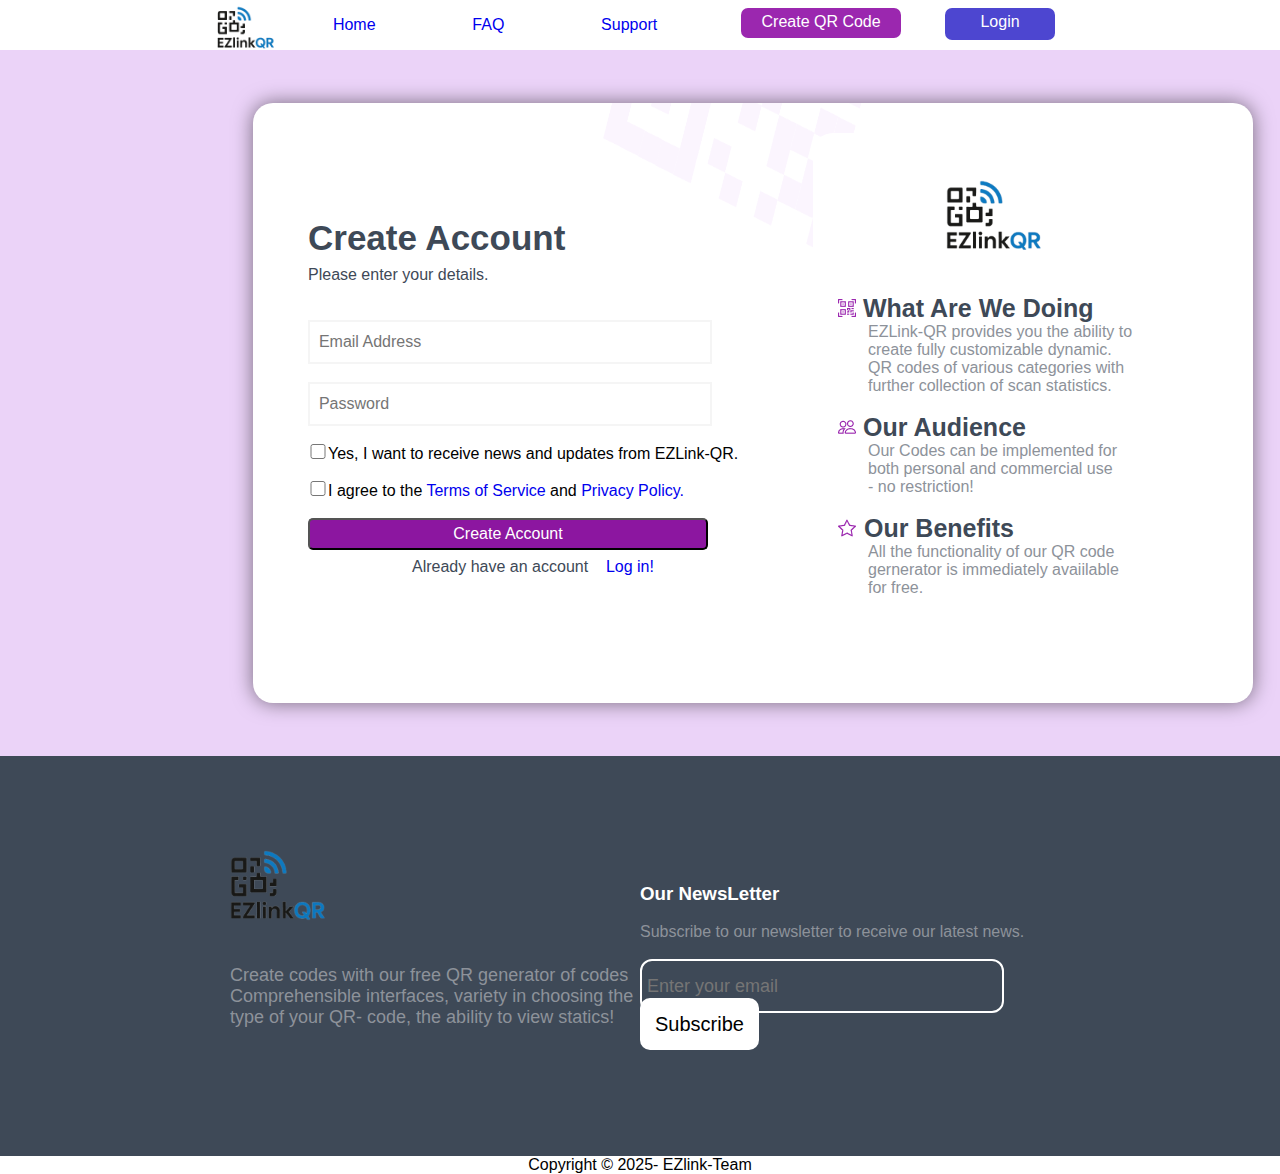
<file: registration.html>
<!DOCTYPE html>
<html lang="en">
<head>
    <meta charset="UTF-8">
    <meta name="viewport" content="width=device-width, initial-scale=1.0">
    <title>Registration</title>
    <link rel="stylesheet" href="regis.css">
    <link rel="icon" href="1.png">
</head>

<body>
    <div class="header">
        <div class="navbar">
            <img id="logo" src="2.png" style="height: 90px;">
            <a href="index.html" style="text-decoration: none;">Home</a>&nbsp;&nbsp;
            <a href="faq.html" style="text-decoration: none;">FAQ</a>&nbsp;&nbsp;
            <a href="#" style="text-decoration: none;">Support</a>
            <a id="one" href="#" style="text-decoration: none;">Create QR Code</a>
            <a id="two" href="login.html" style="text-decoration: none;">Login</a>
        </div>
    </div>
    <div class="container">
        <div class="main">
            <div id="right">
                <h1>Create Account</h1>
                <br>
                <p>Please enter your details.</p>
                <br><br>
                <form>
                    <input type="text" name="Email Address" placeholder=" &nbsp;Email Address" required><br><br>
                    <input type="password" name="password" placeholder=" &nbsp;Password" required><br><br>
                    <div id="rightmiddle">
                        <input type="checkbox" name="remember" value="remember">Yes, I want to receive news and updates from EZLink-QR.<br><br>
                        <input type="checkbox" name="remember" value="remember">I agree to the <a href="#">Terms of Service</a> and <a href="#">Privacy Policy.</a><br><br>
                        <button type="Login">Create Account</button>
                        <br><br>
                        <p>Already have an account &nbsp;&nbsp; <a href="login.html">Log in!</a> </p>
                    </div>
                </form>
            </div>
            <div id="left">
                <div id="leftimage">
                    <img src="2.png" alt="login image" style="height: 150px;">
                </div>
                <h3> <img src="login qr.png" alt="">    What Are We Doing</h3>
                <p>EZLink-QR provides you the ability to <br>
                   create fully customizable dynamic.<br>
                    QR codes of various categories with <br>
                     further collection  of scan statistics.<br>
                   <br>
                 </p>
                <h3> <img src="people.png" alt="">                   Our Audience</h3>
                <p>Our Codes can be implemented for <br>
                    both personal and commercial use <br>
                     - no restriction!</p>
                     <br>
                    <h3> <img src="star.png" alt="">                       Our Benefits</h3>
                    <p>All the functionality of our QR code<br>
                         gernerator is immediately avaiilable<br>
                         for free.</p>
            </div>
        </div>
    </div>
    <div class="footer">
        <div id="footer1">
            <img src="2.png" style="height: 150px;">
            <p>Create codes with our free QR generator of codes <br>
                Comprehensible interfaces, variety in choosing the type of your QR-
                code, the ability to view statics!
            </p>
        </div>
        <div id="footer2">
            <br><br><br><br>
            <h3>Our NewsLetter</h3>
            <br>
            <p>Subscribe to our newsletter to receive our latest news.</p>
            <br>
            <input type="text" placeholder="Enter your email">
            <a href="#" style="text-decoration: none;">Subscribe</a>
        </div>
    </div>
    <div class="footercopy">
        <p>Copyright &copy; 2025- EZlink-Team</p>
    </div>

</body>

</html>
</file>
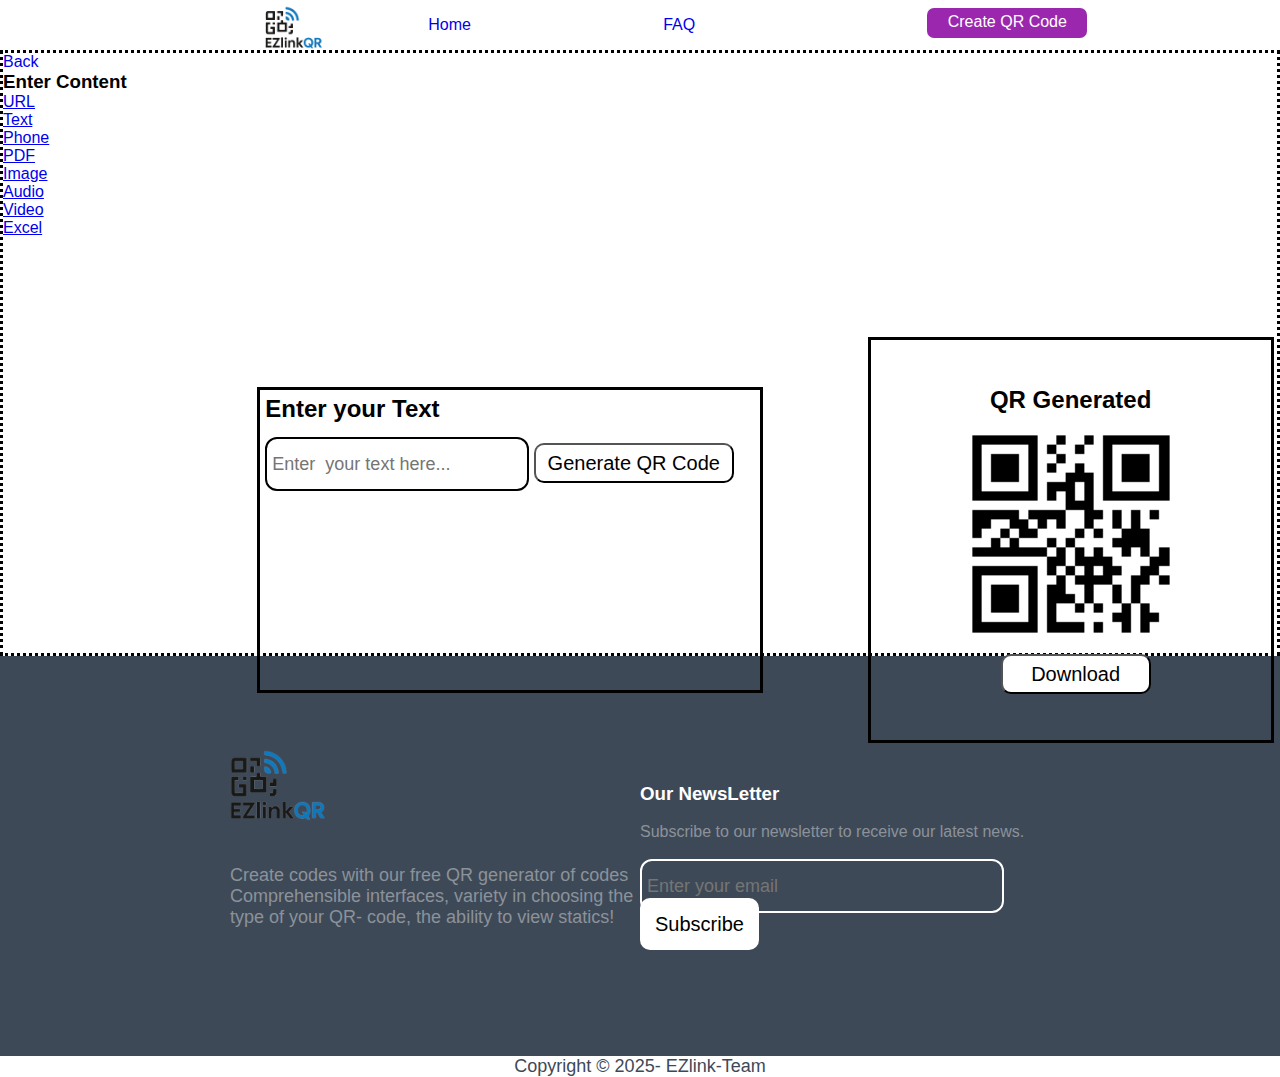
<file: text.html>
<!DOCTYPE html>
<html lang="en">
<head>
    <meta charset="UTF-8">
    <meta name="viewport" content="width=device-width, initial-scale=1.0">
    <title>Create QR Code</title>
    <link rel="stylesheet" href="create.css">
    <link rel="icon" href="1.png" type="image/png">

</head>
<body>
    <div class="header">
        <div class="navbar">
         <img  id="logo" src="2.png" style="height: 90px;">
        <a href="index.html" style="text-decoration: none;">Home</a>&nbsp;&nbsp;
        <a href="faq.html" style="text-decoration: none;" >FAQ</a>&nbsp;&nbsp;
        <a  id="one" href="#" style="text-decoration: none;">Create QR Code</a>
    </div>
</div>
    <div id="maincontainer">
        <div id="go">
            <a  href="index.html" style="text-decoration: none;">Back</a>
        </div>
        
        <div id="upper">
            <h3>Enter Content</h3>
            <div id="progressbar">
                <div id="progress1"></div>
                <div id="progress2"></div>
            </div>
            </div>
            <div id="main_box">
                <a href="create.html" ><div class="box"><i class="fa-solid fa-link url"></i>URL</div></a> 
                <a href="text.html"><div class="box"><i class="fa-solid fa-align-justify text"></i>Text</div></a>
                <a href="phone.html">  <div class="box"><i class="fa-solid fa-phone phone"></i>Phone</div></a> 
                <a href="pdf.html">    <div class="box"><i class="fa-solid fa-file-pdf pdf"></i>PDF</div></a>
                <a href="image.html">    <div class="box"><i class="fa-solid fa-image image"></i>Image</div></a> 
                 <a href="audio.html">    <div class="box"><i class="fa-solid fa-music audio"></i>Audio</div></a>
                  <a href="video.html">   <div class="box"><i class="fa-solid fa-file-video video"></i>Video</div></a>
                   <a href="excel.html">  <div class="box"><i class="fa-solid fa-file-excel excel"></i>Excel</div></a>
            </div>
       <div id="middle">
            <div class="homecontainer">
                <div class="home">
                    <h2>Enter your Text</h2>
                    <input type="text" id="qrinput" placeholder="Enter  your text here...">
                    <button id="generatebtn">Generate QR Code</button>
                </div>
            </div>

        <div id="qrpopup">
            <h2>QR Generated</h2>
            <img src="qr.jpg" alt="qr img here" id="qrimg">
            <button id="downloadbtn">Download</button>
            </div>
       
        </div>
    </div>
        <div class="footer">
            <div id="footer1">
                <img src="2.png" style="height: 150px;" >
                <p>Create codes with our free QR generator of codes <br>
                    Comprehensible interfaces, variety in choosing the type of your QR- 
                    code, the ability to view statics!
                </p>
            </div>
            <div id="footer2">
                <br><br><br><br>
                <h3>Our NewsLetter</h3>
                <br>
                <p>Subscribe to our newsletter to receive our latest news.</p>
                <br>
                <input type="text" placeholder="Enter your email" required>
               <a href="#"  style="text-decoration: none;">Subscribe </a>
            </div>
            </div>
        <div class="footercopy">
                <p>Copyright &copy; 2025- EZlink-Team</p>
        </div>    
<script src="create.js"></script>   
</body>
</html>
</file>
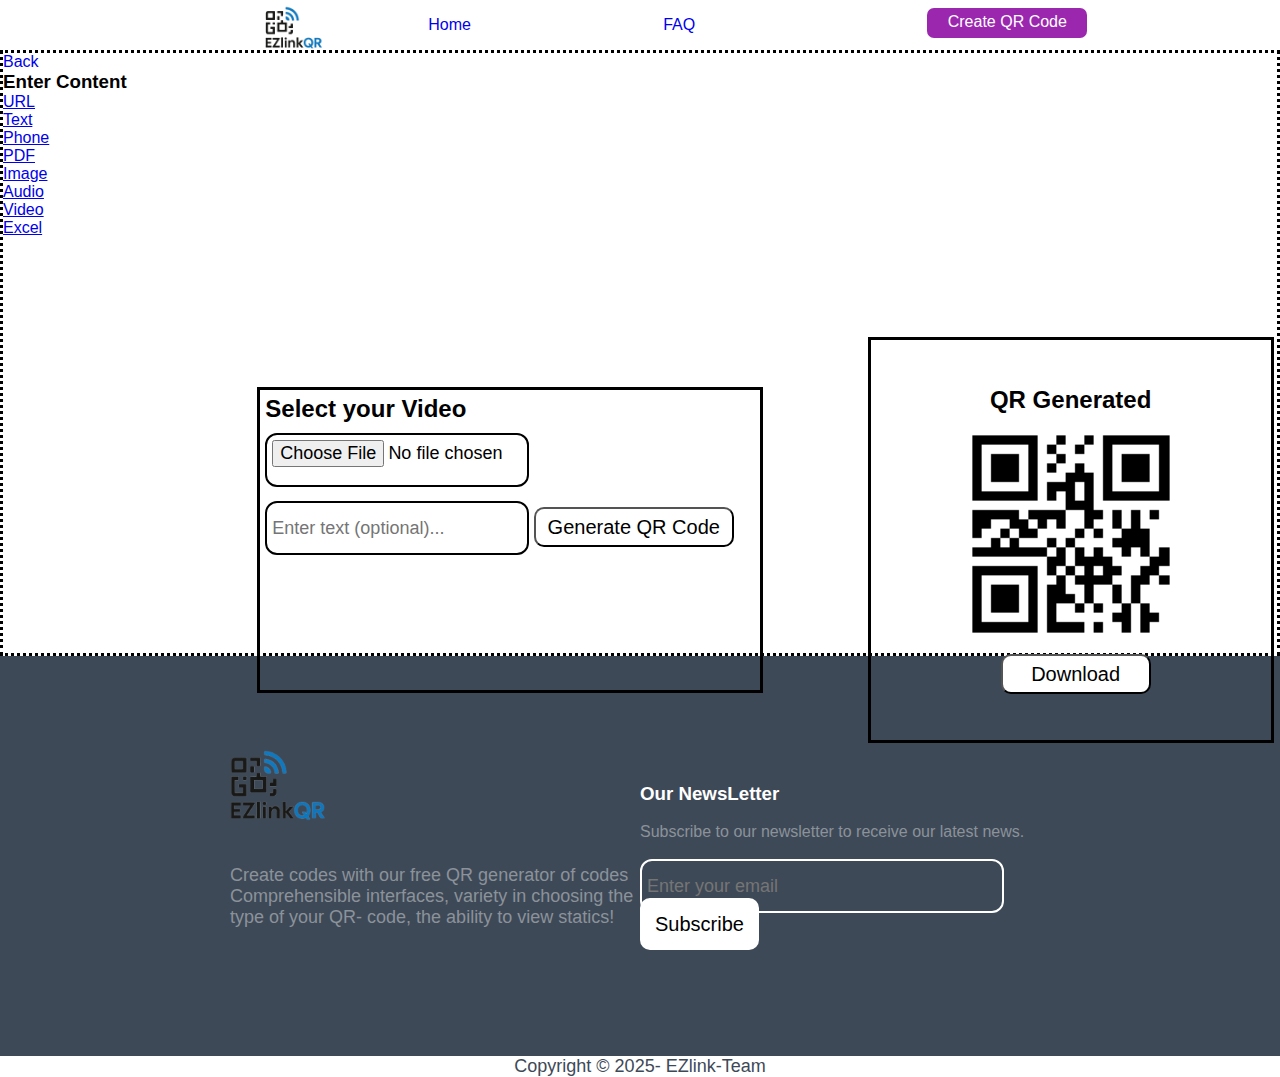
<file: video.html>
<!DOCTYPE html>
<html lang="en">
<head>
    <meta charset="UTF-8">
    <meta name="viewport" content="width=device-width, initial-scale=1.0">
    <title>Create QR Code</title>
    <link rel="stylesheet" href="create.css">
    <link rel="icon" href="1.png" type="image/png">

</head>
<body>
    <div class="header">
        <div class="navbar">
         <img  id="logo" src="2.png" style="height: 90px;">
        <a href="index.html" style="text-decoration: none;">Home</a>&nbsp;&nbsp;
        <a href="faq.html" style="text-decoration: none;" >FAQ</a>&nbsp;&nbsp;
        <a  id="one" href="#" style="text-decoration: none;">Create QR Code</a>
    </div>
</div>
    <div id="maincontainer">
        <div id="go">
            <a  href="index.html" style="text-decoration: none;">Back</a>
        </div>
        
        <div id="upper">
            <h3>Enter Content</h3>
            <div id="progressbar">
                <div id="progress1"></div>
                <div id="progress2"></div>
            </div>
            </div>
            <div id="main_box">
                <a href="create.html" ><div class="box"><i class="fa-solid fa-link url"></i>URL</div></a> 
                <a href="text.html"><div class="box"><i class="fa-solid fa-align-justify text"></i>Text</div></a>
                <a href="phone.html">  <div class="box"><i class="fa-solid fa-phone phone"></i>Phone</div></a> 
                <a href="pdf.html">    <div class="box"><i class="fa-solid fa-file-pdf pdf"></i>PDF</div></a>
                <a href="image.html">    <div class="box"><i class="fa-solid fa-image image"></i>Image</div></a> 
                 <a href="audio.html">    <div class="box"><i class="fa-solid fa-music audio"></i>Audio</div></a>
                  <a href="video.html">   <div class="box"><i class="fa-solid fa-file-video video"></i>Video</div></a>
                   <a href="excel.html">  <div class="box"><i class="fa-solid fa-file-excel excel"></i>Excel</div></a>
            </div>
       <div id="middle">
            <div class="homecontainer">
                <div class="home">
                    <h2>Select your Video </h2>
                    <input type="file" id="qrinput" accept="video/*"  required>
                    <input type="text" id="qrinput" placeholder="Enter text (optional)...">
                    <button id="generatebtn">Generate QR Code</button>
                </div>
            </div>

        <div id="qrpopup">
            <h2>QR Generated</h2>
            <img src="qr.jpg" alt="qr img here" id="qrimg">
            <button id="downloadbtn">Download</button>
            </div>
       
        </div>
    </div>
        <div class="footer">
            <div id="footer1">
                <img src="2.png" style="height: 150px;" >
                <p>Create codes with our free QR generator of codes <br>
                    Comprehensible interfaces, variety in choosing the type of your QR- 
                    code, the ability to view statics!
                </p>
            </div>
            <div id="footer2">
                <br><br><br><br>
                <h3>Our NewsLetter</h3>
                <br>
                <p>Subscribe to our newsletter to receive our latest news.</p>
                <br>
                <input type="text" placeholder="Enter your email" required>
               <a href="#"  style="text-decoration: none;">Subscribe </a>
            </div>
            </div>
        <div class="footercopy">
                <p>Copyright &copy; 2025- EZlink-Team</p>
        </div>    
<script src="create.js"></script>


























    
</body>
</html>
</file>
<file: style.css>
*{
    margin: 0;
    padding: 0;
    font-family: Arial;
}
.navbar{
    height: 40px;
    width: 80%;
    border: 3px  whitesmoke;
    margin-left: 150px;
    display: flex;
    justify-content: space-evenly;
    padding: 5px;
}
#logo{
    margin-top: -22px;
}
.navbar a{
    text-align: center;
    align-items: center;
    margin-top: 11px;
}
#one{
    height: 22px;
    width: 150px;
    padding: 5px;
    border-radius: 7px;
    color: white;
    background-color: #9B27AF;
    margin-top: 3px;
    margin-left: 40px;
    align-items: center;
    text-align: center;
    padding-bottom: 3px;
}
#two{
    height: 22px;
    width: 100px;
    padding: 5px;
    border-radius: 7px;
    color: white;
    background-color: #4d46d0;
    margin-top: 3px;
    margin-right: 80px;
    align-items: center;
    text-align: center;
}
.mainbody{
    text-align: center;
    font-size: 20px;
    color: #3E4957;
    background-repeat: no-repeat;
    background-size: cover;
    position: relative;
    height: 200.32px;
    width: 99.8%;
    padding: 99px 0 118px;
    background-image: url(Main.webp);
    text-align: center;
}
h1{
    margin-top: 50px;
    text-align: center;
}
span{
    color: #9B27AF;
}
p{
    font-size: 20px;
    color: #8B929A;
    text-align: center;
}
.middle{
    height: 460px;
    width: 99.7%;
    border: 3px  black;
    display: flex;
    justify-content: space-evenly;
}
.middle1{
    height: 300px;
    width: 1000px;
    border: 3px doted whitesmoke;
    margin-top: 20px;
    background-image: url(article-banner-bg.f9846a72.png);
    background-size: cover;
    background-repeat: no-repeat;
    display: flex;
    justify-content: space-around;
    padding: 50px;
    border-radius: 10px;
    
}
#text{
    color: #3C4858;
    text-align: left;
    font-size: 25px;
    padding: 20px;

    
}
#text p{
    text-align: left;
    font-size: 18px;
    color: #3E4957;
    margin-bottom: 10px;
}
#text a{
    background-color: #9B27AF;
    color: white;
    padding: 10px;
    border: 2px solid black;
    border-radius: 10px;
}
.steps{
    height: 700px;
    width: 99.8%;
}
#stepsheading{
    text-align: center;
    font-size: 25px;
    color: #3C4858;
}
.stepbox{
    height: 480px;
    width: 1320px;
    margin: 50px 50px 50px 80px ;
    display: flex;
    justify-content: space-around;
    padding: 16px 0px;
    
    
}
#step1{
    height: 416px;
    width: 400px;
    border: 2px solid whitesmoke;
    display: flex;
    flex-direction: column;
    align-items: center;
    justify-content: center;
    padding-top: -10px;

}
small{
    height: 30px;
    width: 40px;
    font-size: 16px;
    background-color: #9B27AF1A;
    text-align: center;
    align-items: center;
    margin: 0px 0px 16px;
    padding: 4px 5px 0px 4px;
    color: #9B27AF;
    border-radius: 10px;
    
}
#step1text{
    color: #3C4858;
    font-size: 24px;
}


#step2{
    height: 416px;
    width: 400px;
    border: 2px solid whitesmoke;
    display: flex;
    flex-direction: column;
    align-items: center;
    justify-content: center;
}
#step3{
    height: 416px;
    width: 400px;
    border: 2px solid whitesmoke;
    display: flex;
    flex-direction: column;
    align-items: center;
    justify-content: center;
}
.moreitems{
    height: 754px;
    width: 99.8%;
    background-color: #f5f5f5;
    margin-top: -30px;

}
#moreheading{
    color: #3C4858;
    font-size: 28px;
    font-family: Arial;
    text-align: center;
    padding-top: 46px;
    
}
#main{
    height: 520px;
    width: 1016px;
    border: 3px  whitesmoke;
    margin: 48px 250px 0px;
    margin-bottom: -100px;
    

}

#main1{
    display: flex;
    justify-content: space-around;
    margin: 20px;
    padding: 10px;
    
}
#main2{
    display: flex;
    justify-content: space-around;
    margin: 20px;
    padding: 10px;

}    

#box1{
    height: 100px;
    width: 100px;
    border: 3px  whitesmoke;
    align-items: center;
    background-color: white;
    display: flex;
    justify-content: center;
    flex-direction: column;   
    margin: 24px;
    padding: 12px; 
    border-radius: 20px;


}
#boximg1 p{
    justify-content: center;
    margin: 0 ,0,8px;
    
}
#box1 p{
    color:#3E4957;
    font-family: Arial;
    
}
#box2{
    height: 100px;
    width: 100px;
    border: 3px  whitesmoke;
    align-items: center;
    background-color: white;
    display: flex;
    justify-content: center;
    flex-direction: column;   
    margin: 24px;
    padding: 12px; 
    border-radius: 20px;
}
#boximg2 p{
    justify-content: center;
    margin: 0 ,0,8px;
    
}
#box2 p{
    color:#3E4957;
    font-family: Arial;
    
}
#box3{
    height: 100px;
    width: 100px;
    border: 3px  whitesmoke;
    align-items: center;
    background-color: white;
    display: flex;
    justify-content: center;
    flex-direction: column;   
    margin: 24px;
    padding: 12px; 
    border-radius: 20px;
}
#boximg3 p{
    justify-content: center;
    margin: 0 ,0,8px;
    
}
#box3 p{
    color:#3E4957;
    font-family: Arial;
    
}
#box4{
    height: 100px;
    width: 100px;
    border: 3px  whitesmoke;
    align-items: center;
    background-color: white;
    display: flex;
    justify-content: center;
    flex-direction: column;   
    margin: 24px;
    padding: 12px; 
    border-radius: 20px;
}
#boximg4 p{
    justify-content: center;
    margin: 0 ,0,8px;
    
}
#box4 p{
    color:#3E4957;
    font-family: Arial;
    
}
#box5{
    height: 100px;
    width: 100px;
    border: 3px  whitesmoke;
    align-items: center;
    background-color: white;
    display: flex;
    justify-content: center;
    flex-direction: column;   
    margin: 24px;
    padding: 12px; 
    border-radius: 20px;
    
}
#boximg5 p{
    justify-content: center;
    margin: 0 ,0,8px;
    
}
#box5 p{
    color:#3E4957;
    font-family: Arial;
    
}
#box6{
    height: 100px;
    width: 100px;
    border: 3px  whitesmoke;
    align-items: center;
    background-color: white;
    display: flex;
    justify-content: center;
    flex-direction: column;   
    margin: 24px;
    padding: 12px; 
    border-radius: 20px;
}
#boximg6 {
    justify-content: center;
    margin: 0 ,0,0px;
    margin: 0;
    padding: 0;;
}
#box6 p{
    color:#3E4957;
    font-family: Arial;
    
    
}
#box7{
    height: 100px;
    width: 100px;
    border: 3px  whitesmoke;
    align-items: center;
    background-color: white;
    display: flex;
    justify-content: center;
    flex-direction: column;   
    margin: 24px;
    padding: 12px; 
    border-radius: 20px;
    
}
#boximg7 p{
    justify-content: center;
    margin: 0 ,0,8px;
    
}
#box7 p{
    color:#3E4957;
    font-family: Arial;
    
}
#box8{
    height: 100px;
    width: 100px;
    border: 3px  whitesmoke;
    align-items: center;
    background-color: white;
    display: flex;
    justify-content: center;
    flex-direction: column;   
    margin: 24px;
    padding: 12px; 
    border-radius: 20px;
}
#boximg8 p{
    justify-content: center;
    margin: 0 ,0,8px;
    
}
#box8 p{
    color:#3E4957;
    font-family: Arial;
    
}

#box9{
    height: 100px;
    width: 100px;
    border: 3px  whitesmoke;
    align-items: center;
    background-color: white;
    display: flex;
    justify-content: center;
    flex-direction: column;   
    margin: 24px;
    padding: 12px; 
    border-radius: 20px;
}
#boximg9 p{
    justify-content: center;
    margin: 0 ,0,8px;
    
}
#box9 p{
    color:#3E4957;
    font-family: Arial;
    
}
#box10{
    height: 100px;
    width: 100px;
    border: 3px  whitesmoke;
    align-items: center;
    background-color: white;
    display: flex;
    justify-content: center;
    flex-direction: column;   
    margin: 24px;
    padding: 12px; 
    border-radius: 20px;
}
#boximg10 p{
    justify-content: center;
    margin: 0 ,0,8px ;
    
    
}
#box10 p{
    text-align: center;
    color:#3E4957;
    font-family: Arial;
    
}
#main1 a{
    text-align: center;
}
#main2 a{
    text-align: center;
}
#box1:hover{
    color: #9B27AF;
    border: 3px solid #9B27AF;
    cursor: pointer;
}
#box2:hover{
    color: #9B27AF;
    border: 3px solid #9B27AF;
    cursor: pointer;
}
#box3:hover{
    color: #9B27AF;
    border: 3px solid #9B27AF;
    cursor: pointer;
}
#box4:hover{
    color: #9B27AF;
    border: 3px solid #9B27AF;
    cursor: pointer;
}
#box5:hover{
    color: #9B27AF;
    border: 3px solid #9B27AF;
    cursor: pointer;
}
#box6:hover{
    color: #9B27AF;
    border: 3px solid #9B27AF;
    cursor: pointer;
}
#box7:hover{
    color: #9B27AF;
    border: 3px solid #9B27AF;
    cursor: pointer;
}
#box8:hover{
    color: #9B27AF;
    border: 3px solid #9B27AF;
    cursor: pointer;
}
#box9:hover{
    color: #9B27AF;
    border: 3px solid #9B27AF;
    cursor: pointer;
}
#box10:hover{
    color: #9B27AF;
    border: 3px solid #9B27AF;
    cursor: pointer;
}

.freeinfo{
    height: 701px;
    width: 99.7%;
    border: 3px  whitesmoke;
    justify-content: center;
}
#heading h2{
    font-size: 40px;
    text-align: center;
    font-family: Arial;
    margin: 0,0,8px;
    color: #3E4957;
    padding: 24px,0,0;
    margin-top: 20px;

}
#heading p{
    font-family: Arial;
    font-size: 16px;
}
.data{
    height: 585px;
    width: 1225px;
    border: 3px  whitesmoke;
    margin-top: 55px;
    display: flex;
    justify-content: space-evenly;
    margin-left: 150px;
}
#free1{
    height: 550px; 
    width: 350px;
    border: 3px  whitesmoke;
    margin-top: 35px;
    justify-content: center;
    text-align: center;
}
#free1 h2{
    font-family: Arial;
    color: #9B27AF;
    font-size: 30px;
}
#free1 img{
    margin: 5px;
}
#free2{
    height: 520px; 
    width: 350px;
    border: 3px  whitesmoke;
    margin-top: 63px;
    display: flex;
    justify-content: center;
}
#free3{
    height: 550px; 
    width: 350px;
    border: 3px  whitesmoke;
    margin-top: 35px;
    justify-content: center;
    text-align: center;
}
#free3 h2{
    font-family: Arial;
    color: #4d46d0;
    font-size: 30px;
}
#free3 p{
    font-family: Arial;
    font-size: 18px;
    margin-top: 15px;
}
#free3 img{
    margin: 5px;
}
.footer{
    height: 400px;
    width: 1225;
    background-color: #3E4957;
    display: flex;
    justify-content: space-evenly;
    border: 3px  whitesmoke;
    padding-left: 200px;
    padding-right: 200px;
}
#footer1{
    height: 300px;
    width: 1225px;
    margin-top: 55px;
    border: 3px  whitesmoke;

}
#footer1 p{
    text-align: left;
    margin-left: 30px;
    color:  smoke;
    font-family: Arial;
    font-size: 18px;
}
#footer2{
    height: 300px;
    width: 1225px;
    margin-top: 55px;
    border: 3px  whitesmoke;
}
#footer2 h3{
    color: white;
    justify-content: center;
    text-align: left;
}
#footer2 p{
    text-align: left;
    color:  smoke;
    font-family: Arial;
}
#footer2 input{
    height: 40px;
    width: 350px;
    font-size: 18px;
    padding: 5px;
    border-radius: 12px;
    background-color: transparent;
    border: 2px solid white;
    color: white;
}
#footer2 a{
    background-color: white;
    color: black;
    font-family: Arial;
    font-style: bold;
    width: 170px;
    height: 50px;
    font-size: 20px;
    border-radius: 10px;
    padding: 15px;
}
#footer2 button:hover{
    cursor: pointer;

}
</file>
<file: create.css>
*{
    margin: 0;
    padding: 0;
    font-family: Arial;
}
.navbar{
    height: 40px;
    width: 80%;
    border: 3px  whitesmoke;
    margin-left: 150px;
    display: flex;
    justify-content: space-evenly;
    padding: 5px;
}
#logo{
    margin-top: -22px;
}
.navbar a{
    text-align: center;
    align-items: center;
    margin-top: 11px;
}
#one{
    height: 22px;
    width: 150px;
    padding: 5px;
    border-radius: 7px;
    color: white;
    background-color: #9B27AF;
    margin-top: 3px;
    margin-left: 40px;
    align-items: center;
    text-align: center;
    padding-bottom: 3px;
}
#two{
    height: 22px;
    width: 100px;
    padding: 5px;
    border-radius: 7px;
    color: white;
    background-color: #4d46d0;
    margin-top: 3px;
    margin-right: 80px;
    align-items: center;
    text-align: center;
}
#maincontainer{
    height: 600px;
    border: 3px dotted black;
   
    
}
#middle{
    height: 500px;
    width: 1225px;
    margin-top: 50px;
    margin-left: 150px;
    border-radius: 20px;
    display: flex;
    justify-content: space-evenly;
}
.homecontainer{
    height: 300px;
    width: 500px;
    border: 3px solid black;
    margin-top: 100px;
    

}
.home{
    margin: 5px;
}
.home input{
    height: 40px;
    width: 250px;
    font-size: 18px;
    padding: 5px;
    margin-top: 10px;
    border-radius: 12px;
    background-color: transparent;
    border: 2px solid black;
    color: black;
}
.home button{
    height: 40px;
    width: 200px;
    background-color: white;
    color: black;
    font-family: Arial;
    font-style: bold;
    font-size: 20px;
    border-radius: 10px;
    padding: 5px;
    margin-top: 20px;
}
.home button:hover{
    cursor: pointer;
    background-color: #9B27AF;
}



















#qrpopup{
    height: 400px;
    width: 400px;
    border: 3px solid black;
    display: flex;
    flex-direction: column;
    justify-content: center;
    text-align: center;
    margin-top: 50px;
    
}
#qrpopup img{
    height: 200px;
    width: 200px;
    margin-left: 100px;
    margin-top: 20px;
}
#qrpopup h3{
    color: white;
    margin-top: 20px;
}   
#qrpopup p{
    color: white;
    margin-top: 20px;
}
#qrpopup button{
    height: 40px;
    width: 150px;
    background-color: white;
    color: black;
    font-family: Arial;
    font-style: bold;
    font-size: 20px;
    border-radius: 10px;
    padding: 5px;
    margin-top: 20px;
    margin-left: 130px; 

    
}























































.footer{
    height: 400px;
    width: 1225;
    background-color: #3E4957;
    display: flex;
    justify-content: space-evenly;
    border: 3px  whitesmoke;
    padding-left: 200px;
    padding-right: 200px;
}
#footer1{
    height: 300px;
    width: 1225px;
    margin-top: 55px;
    border: 3px  whitesmoke;

}
#footer1 p{
    text-align: left;
    margin-left: 30px;
    color:  #8b929a;
    font-family: Arial;
    font-size: 18px;
}
#footer2{
    height: 300px;
    width: 1225px;
    margin-top: 55px;
    border: 3px  whitesmoke;
}
#footer2 h3{
    color: white;
    justify-content: center;
    text-align: left;
}
#footer2 p{
    text-align: left;
    color:  #8b929a;
    font-family: Arial;
}
#footer2 input{
    height: 40px;
    width: 350px;
    font-size: 18px;
    padding: 5px;
    border-radius: 12px;
    background-color: transparent;
    border: 2px solid white;
    color: white;
}
#footer2 a{
    background-color: white;
    color: black;
    font-family: Arial;
    font-style: bold;
    width: 170px;
    height: 50px;
    font-size: 20px;
    border-radius: 10px;
    padding: 15px;
}
#footer2 button:hover{
    cursor: pointer;

}
.footercopy{
    font-family: Arial;
    font-size: 18px;
    text-align: center;
    color: #3E4957;

}
</file>
<file: faq.css>
* {
    margin: 0;
    padding: 0;
    font-family: Arial;
}

.navbar {
    height: 20px;
    width: 80%;
    border: 3px whitesmoke;
    margin-left: 150px;
    display: flex;
    justify-content: space-evenly;
    padding: 5px;
}
#logo {
    margin-top: -22px;
}
.navbar a {
    text-align: center;
    align-items: center;
    margin-top: 11px;
}
#one {
    height: 20px;
    width: 150px;
    padding: 5px;
    border-radius: 7px;
    color: white;
    background-color: #9B27AF;
    margin-top: 3px;
    margin-left: 40px;
    align-items: center;
    text-align: center;
    padding-bottom: -3px;
}

#two {
    height: 20px;
    width: 100px;
    padding: 5px;
    border-radius: 7px;
    color: white;
    background-color: #4d46d0;
    margin-top: 3px;
    margin-right: 80px;
    align-items: center;
    text-align: center;
    padding-bottom: -3px;
}
.faq{
    margin-top: 20px;
    background-color: #9B27AF;
    background-image: url(article-banner-bg.f9846a72.png);
    background-size: cover;
    background-repeat: no-repeat;
    height: 400px;
    display: flex;
    justify-content: space-evenly;
    background-position: center;
}
.faq img{
    height: 300px;
    width: 100%;
    margin-top: 80px;
}
.faq h1{
    color: #3E4957;
    font-size: 40px;
    margin-top: 100px;
    margin-left: 50px;
    font-family: Arial;
    text-align: left;
}
.faq p{
    color: #525f6f;
    font-size: 20px;
    margin-left: 50px;
    font-family: Arial;
}
.faqmain{
    padding-top: 50px;
    background-color: whitesmoke;
}
.faqmain h1{
    color: #3E4957;
    font-size: 40px;
    text-align: center;
    font-family: Arial;
}  

h1{
    text-align: center;
}
.accordin{
    width: 70%;
    margin:0 auto;
}

.accordin-item
{
    margin: 10px 0;
}

.accordin-title{
    font-size: 25px;
    color: white;
    background-color: rgb(53, 56, 55);
    cursor: pointer;
    padding: 8px 0;
}
.accordin-content
{
    background-color: white;
    display: none;
}

.accordin-item.active .accordin-content
{
    display: block;
}

.footer{
    height: 400px;
    width: 73.5.1%;
    background-color: #3E4957;
    display: flex;
    justify-content: space-evenly;
    border: 3px  whitesmoke;
    padding-left: 200px;
    padding-right: 200px;
}
#footer1{
    height: 300px;
    width: 1100px;
    margin-top: 55px;
    border: 3px  whitesmoke;
}
#footer1 p{
    text-align: left;
    margin-left: 30px;
    color:  #8b929a;
    font-family: Arial;
    font-size: 18px;
}
#footer2{
    height: 300px;
    width: 1225px;
    margin-top: 55px;
    border: 3px  whitesmoke;
}
#footer2 h3{
    color: white;
    justify-content: center;
    text-align: left;
}
#footer2 p{
    text-align: left;
    color:  #8b929a;
    font-family: Arial;
}
#footer2 input{
    height: 40px;
    width: 350px;
    font-size: 18px;
    padding: 5px;
    border-radius: 12px;
    background-color: transparent;
    border: 2px solid white;
    color: white;
}
#footer2 a{
    background-color: white;
    color: black;
    font-family: Arial;
    font-style: bold;
    width: 170px;
    height: 50px;
    font-size: 20px;
    border-radius: 10px;
    padding: 15px;
}
#footer2 button:hover{
    cursor: pointer;
}
.footercopy{
    height: 25px;
    width: 99.7%;
    border: 3px  black;
    color: #3E4957;
    text-align: center;
    font-size: 18px;
}
</file>
<file: login.css>
*{
    margin: 0;
    padding: 0;
    font-family: Arial;
}
.navbar{
    height: 40px;
    width: 80%;
    border: 3px  whitesmoke;
    margin-left: 150px;
    display: flex;
    justify-content: space-evenly;
    padding: 5px;
}
#logo{
    margin-top: -22px;
}
.navbar a{
    text-align: center;
    align-items: center;
    margin-top: 11px;
}
#one{
    height: 22px;
    width: 150px;
    padding: 5px;
    border-radius: 7px;
    color: white;
    background-color: #9B27AF;
    margin-top: 3px;
    margin-left: 40px;
    align-items: center;
    text-align: center;
    padding-bottom: 3px;
}
#two{
    height: 22px;
    width: 100px;
    padding: 5px;
    border-radius: 7px;
    color: white;
    background-color: #4d46d0;
    margin-top: 3px;
    margin-right: 80px;
    align-items: center;
    text-align: center;
}
.container{
    border: 3px dotted hsla(278, 74%, 78%, 0.0);;
    height: 700px;
    background-color: hsla(278, 74%, 78%, 0.451);
}
.main{
    height: 600px;
    width: 1000px;
    margin-left: 250px;
    margin-top: 50px;
    display: flex;
    justify-content: space-evenly;
    border: 3px   black;
    background-image: url(bg\ for\ login.png);
    background-size: cover;
    background-repeat: no-repeat;
    background-size: 300px 150px;
    background-position: top;
    background-color: #3E4957;
    border-radius: 20px;
    box-shadow: 0 0 20px rgba(0, 0, 0, 0.5);    
    background-color: white ;
}
#right{
    height: 400px;
    width: 450px;
    margin-top: 100px;
    border: 3px  solid smoke;
    padding: 15px;
}
#right h1{
    text-align: left;
    color: #3E4957;
    font-family: Arial;
    font-size: 35px;
}
#right p{
    text-align: left;
    color: #3E4957;
    font-family: Arial;
    font-size: 16px;
    margin-top: -10px;
}
#right input{
    color: black;
    font-family: Arial;
    font-size: 16px;
    text-decoration: none;
    height: 40px;
    width: 400px;
    border: 2px solid whitesmoke;
}
#rightmiddle input{
    height: 15px;
    width: 20px;   
}
#right button{
    background-color: #8c16a0;
    color: white;
    font-family: Arial;
    font-style: bold;
    width: 400px;
    height: 5%;
    font-size: 16px;
    border-radius: 5px;
    padding: 5px;
}
#rightmiddle p{
    text-align: center;
    color: #3E4957;
    font-family: Arial;
    font-size: 16px;
}
#left{
    height: 500px;
    width: 400px;
    margin-top: 30px;
    border: 3px  black;
    background-color: #3E4957;
    border-radius: 20px;
    background-color: white ;

}
#leftimage{
    height: 150px;
    width: 150px;
    margin-top: 5px;
    margin-left: 100px;
    border-radius: 50%;
    border: 3px solid white;
}
#left h3{
    text-align: left;
    color: #3E4957;
    font-family: Arial;
    font-size: 25px;
    padding-left: 25px;
}
#left p{
    text-align: left;
    color: #8d929a;
    font-family: Arial;
    font-size: 16px;
    padding-left: 55px;
}
a{
    text-decoration: none;
}
.footer{
    height: 400px;
    width: 1225;
    background-color: #3E4957;
    display: flex;
    justify-content: space-evenly;
    border: 3px  whitesmoke;
    padding-left: 200px;
    padding-right: 200px;
}
#footer1{
    height: 300px;
    width: 1225px;
    margin-top: 55px;
    border: 3px  whitesmoke;

}
#footer1 p{
    text-align: left;
    margin-left: 30px;
    color:  #8d929a;
    font-family: Arial;
    font-size: 18px;
}
#footer2{
    height: 300px;
    width: 1225px;
    margin-top: 55px;
    border: 3px  whitesmoke;
}
#footer2 h3{
    color: white;
    justify-content: center;
    text-align: left;
}
#footer2 p{
    text-align: left;
    color:  #8d929a;
    font-family: Arial;
}
#footer2 input{
    height: 40px;
    width: 350px;
    font-size: 18px;
    padding: 5px;
    border-radius: 12px;
    background-color: transparent;
    border: 2px solid white;
    color: white;
}
#footer2 a{
    background-color: white;
    color: black;
    font-family: Arial;
    font-style: bold;
    width: 170px;
    height: 50px;
    font-size: 20px;
    border-radius: 10px;
    padding: 15px;
}
#footer2 button:hover{
    cursor: pointer;

}
.footercopy{
    text-align: center;
}
</file>
<file: regis.css>
*{
    margin: 0;
    padding: 0;
    font-family: Arial;
}
.navbar{
    height: 40px;
    width: 80%;
    border: 3px  whitesmoke;
    margin-left: 150px;
    display: flex;
    justify-content: space-evenly;
    padding: 5px;
}
#logo{
    margin-top: -22px;
}
.navbar a{
    text-align: center;
    align-items: center;
    margin-top: 11px;
}
#one{
    height: 22px;
    width: 150px;
    padding: 5px;
    border-radius: 7px;
    color: white;
    background-color: #9B27AF;
    margin-top: 3px;
    margin-left: 40px;
    align-items: center;
    text-align: center;
    padding-bottom: 3px;
}
#two{
    height: 22px;
    width: 100px;
    padding: 5px;
    border-radius: 7px;
    color: white;
    background-color: #4d46d0;
    margin-top: 3px;
    margin-right: 80px;
    align-items: center;
    text-align: center;
}
.container{
    border: 3px dotted hsla(278, 74%, 78%, 0.0);;
    height: 700px;
    background-color: hsla(278, 74%, 78%, 0.451);
}
.main{
    height: 600px;
    width: 1000px;
    margin-left: 250px;
    margin-top: 50px;
    display: flex;
    justify-content: space-evenly;
    border: 3px   black;
    background-image: url(bg\ for\ login.png);
    background-size: cover;
    background-repeat: no-repeat;
    background-size: 300px 150px;
    background-position: top;
    background-color: #3E4957;
    border-radius: 20px;
    box-shadow: 0 0 20px rgba(0, 0, 0, 0.5);    
    background-color: white ;
}
#right{
    height: 400px;
    width: 450px;
    margin-top: 100px;
    border: 3px  solid smoke;
    padding: 15px;
}
#right h1{
    text-align: left;
    color: #3E4957;
    font-family: Arial;
    font-size: 35px;
}
#right p{
    text-align: left;
    color: #3E4957;
    font-family: Arial;
    font-size: 16px;
    margin-top: -10px;
}
#right input{
    color: black;
    font-family: Arial;
    font-size: 16px;
    text-decoration: none;
    height: 40px;
    width: 400px;
    border: 2px solid whitesmoke;
}
#rightmiddle input{
    height: 15px;
    width: 20px;   
    font-size: 16px;
}
#right button{
    background-color: #8c16a0;
    color: white;
    font-family: Arial;
    font-style: bold;
    width: 400px;
    height: 5%;
    font-size: 16px;
    border-radius: 5px;
    padding: 5px;
}
#rightmiddle p{
    text-align: center;
    color: #3E4957;
    font-family: Arial;
    font-size: 16px;
}
#left{
    height: 500px;
    width: 400px;
    margin-top: 30px;
    border: 3px  black;
    background-color: #3E4957;
    border-radius: 20px;
    background-color: white ;

}
#leftimage{
    height: 150px;
    width: 150px;
    margin-top: 5px;
    margin-left: 100px;
    border-radius: 50%;
    border: 3px solid white;
}
#left h3{
    text-align: left;
    color: #3E4957;
    font-family: Arial;
    font-size: 25px;
    padding-left: 25px;
}
#left p{
    text-align: left;
    color: #8d929a;
    font-family: Arial;
    font-size: 16px;
    padding-left: 55px;
}
a{
    text-decoration: none;
}
.footer{
    height: 400px;
    width: 1225;
    background-color: #3E4957;
    display: flex;
    justify-content: space-evenly;
    border: 3px  whitesmoke;
    padding-left: 200px;
    padding-right: 200px;
}
#footer1{
    height: 300px;
    width: 1225px;
    margin-top: 55px;
    border: 3px  whitesmoke;

}
#footer1 p{
    text-align: left;
    margin-left: 30px;
    color:  #8d929a;
    font-family: Arial;
    font-size: 18px;
}
#footer2{
    height: 300px;
    width: 1225px;
    margin-top: 55px;
    border: 3px  whitesmoke;
}
#footer2 h3{
    color: white;
    justify-content: center;
    text-align: left;
}
#footer2 p{
    text-align: left;
    color:  #8d929a;
    font-family: Arial;
}
#footer2 input{
    height: 40px;
    width: 350px;
    font-size: 18px;
    padding: 5px;
    border-radius: 12px;
    background-color: transparent;
    border: 2px solid white;
    color: white;
}
#footer2 a{
    background-color: white;
    color: black;
    font-family: Arial;
    font-style: bold;
    width: 170px;
    height: 50px;
    font-size: 20px;
    border-radius: 10px;
    padding: 15px;
}
#footer2 button:hover{
    cursor: pointer;

}
.footercopy{
    text-align: center;
}
</file>
